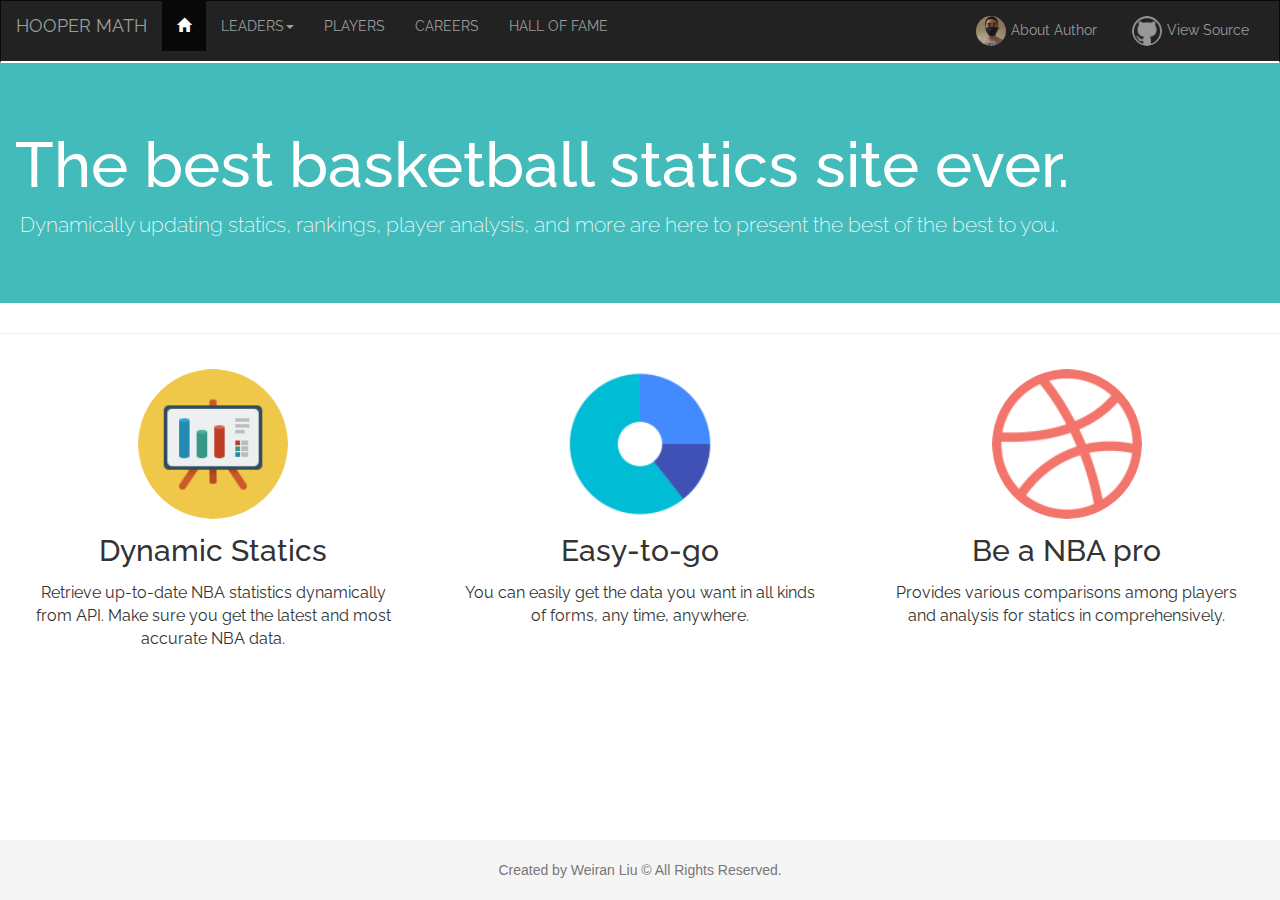
<file: nba/index.html>
<!DOCTYPE html>
<html lang="en">
<head>
    <meta charset="utf-8">
    <meta name="view-port" content="width=device-width, initial-scale=1">
    <link href="http://maxcdn.bootstrapcdn.com/bootstrap/3.3.5/css/bootstrap.min.css" rel="stylesheet">
    <link href="css/custom.css" rel="stylesheet" type="text/css">
    <link href='https://fonts.googleapis.com/css?family=Raleway:400,100' rel='stylesheet' type='text/css'>
    <script src="https://ajax.googleapis.com/ajax/libs/jquery/1.11.3/jquery.min.js"></script>
    <script src="http://maxcdn.bootstrapcdn.com/bootstrap/3.3.5/js/bootstrap.min.js"></script>
	<title>Hooper Math</title>
</head>
<body>
	<nav class="navbar navbar-inverse">
		<div class="container-fluid">
			<div class="navbar-header">
			    <button type="button" class="navbar-toggle" data-toggle="collapse" data-target="#myNavbar">
	                <span class="icon-bar"></span>
	                <span class="icon-bar"></span>
	                <span class="icon-bar"></span>
			    </button>
				<a class="navbar-brand" href="index.html" >HOOPER MATH</a>
			</div>
			<div class="collapse navbar-collapse" id="myNavbar">
				<ul class="nav navbar-nav">
					<li class="active"><a href="#"><span class="glyphicon glyphicon-home"></span></a></li>
					<li class="dropdown">
						<a class="dropdown-toggle" data-toggle="dropdown" href="#">LEADERS<span class="caret"></a>
						<ul class="dropdown-menu">

						    <li class="dropdown-header">Accumulative Leading Board</li>
							<li><a href="leading_scorers.html">Total score leaders</a></li>
							<li><a href="leading_scorers.html">Totla assist leaders</a></li>
							<li><a href="leading_scorers.html">Total reboud leaders</a></li>
							<li><a href="leading_scorers.html">Total steal leaders</a></li>
							<li><a href="leading_scorers.html">Total block leaders</a></li>
							<li class="divider"></li>

							<li class="dropdown-header">Single Season Leading Board</li>
							<li><a href="leading_scorers.html">Single season score leaders</a></li>
							<li><a href="leading_scorers.html">Single season assist leaders</a></li>
							<li><a href="leading_scorers.html">Single season rebound leaders</a></li>
							<li><a href="leading_scorers.html">Single season steal leaders</a></li>
							<li><a href="leading_scorers.html">Single season block leaders</a></li>
							<li class="divider"></li>

							<li class="dropdown-header">Career Average Leading Board</li>
							<li><a href="leading_scorers.html">Career score leaders</a></li>
							<li><a href="leading_scorers.html">Career assist leaders</a></li>
							<li><a href="leading_scorers.html">Career reboud leaders</a></li>
							<li><a href="leading_scorers.html">Career steal leaders</a></li>
							<li><a href="leading_scorers.html">Career block leaders</a></li>
						</ul>
					</li>
					<li><a href="leading_scorers">PLAYERS</a></li>
					<li><a href="leading_scorers">CAREERS</a></li>
					<li><a href="leading_scorers">HALL OF FAME</a></li>
				</ul>

				<ul class="nav navbar-nav navbar-right">
		           <li><a href="about_me.html"><img class="img-circle" src="img/avatar.jpg" width="30" height="30">About Author</a></li>
		           <li><a href="https://github.com/thunderdust/thunderdust.github.io"><img class="img-circle" src="img/git.png" width="30" height="30">View Source</a></li>
		        </ul>
			</div>
		</div>
	</nav>
	<div class="jumbotron">
		   <h1>The best basketball statics site ever.</h1>	
		   <p>&nbsp;Dynamically updating statics, rankings, player analysis, and more are here to present the best 
		   of the best to you.</p>
	</div>
	<hr>
	<div class="container-fluid">
		<div class="row">
			<div class="col-lg-4 main-col">
			    <img class="img-circle main-icon" src="img/chart.png" width="150" height="150">
				<h2>Dynamic Statics</h2>
				<p>Retrieve up-to-date NBA statistics dynamically from API. Make sure you get the latest and most accurate NBA data.</p>
			</div>
			<div class="col-lg-4 main-col">
			    <img class="img-circle main-icon" src="img/graph.png" width="150" height="150">
				<h2>Easy-to-go</h2>
				<p>You can easily get the data you want in all kinds of forms, any time, anywhere.</p>
			</div>
			<div class="col-lg-4 main-col">
			    <img class="img-circle main-icon" src="img/bball.png" width="150" height="150">
				<h2>Be a NBA pro</h2>
				<p>Provides various comparisons among players and analysis for statics in comprehensively.</p>
			</div>
		</div>
	</div>
	<footer class="footer">
		<div class="container">
			<p class="text-muted">Created by Weiran Liu &copy; All Rights Reserved.</p>
		</div>
	</footer>
</body>
</html>
</file>
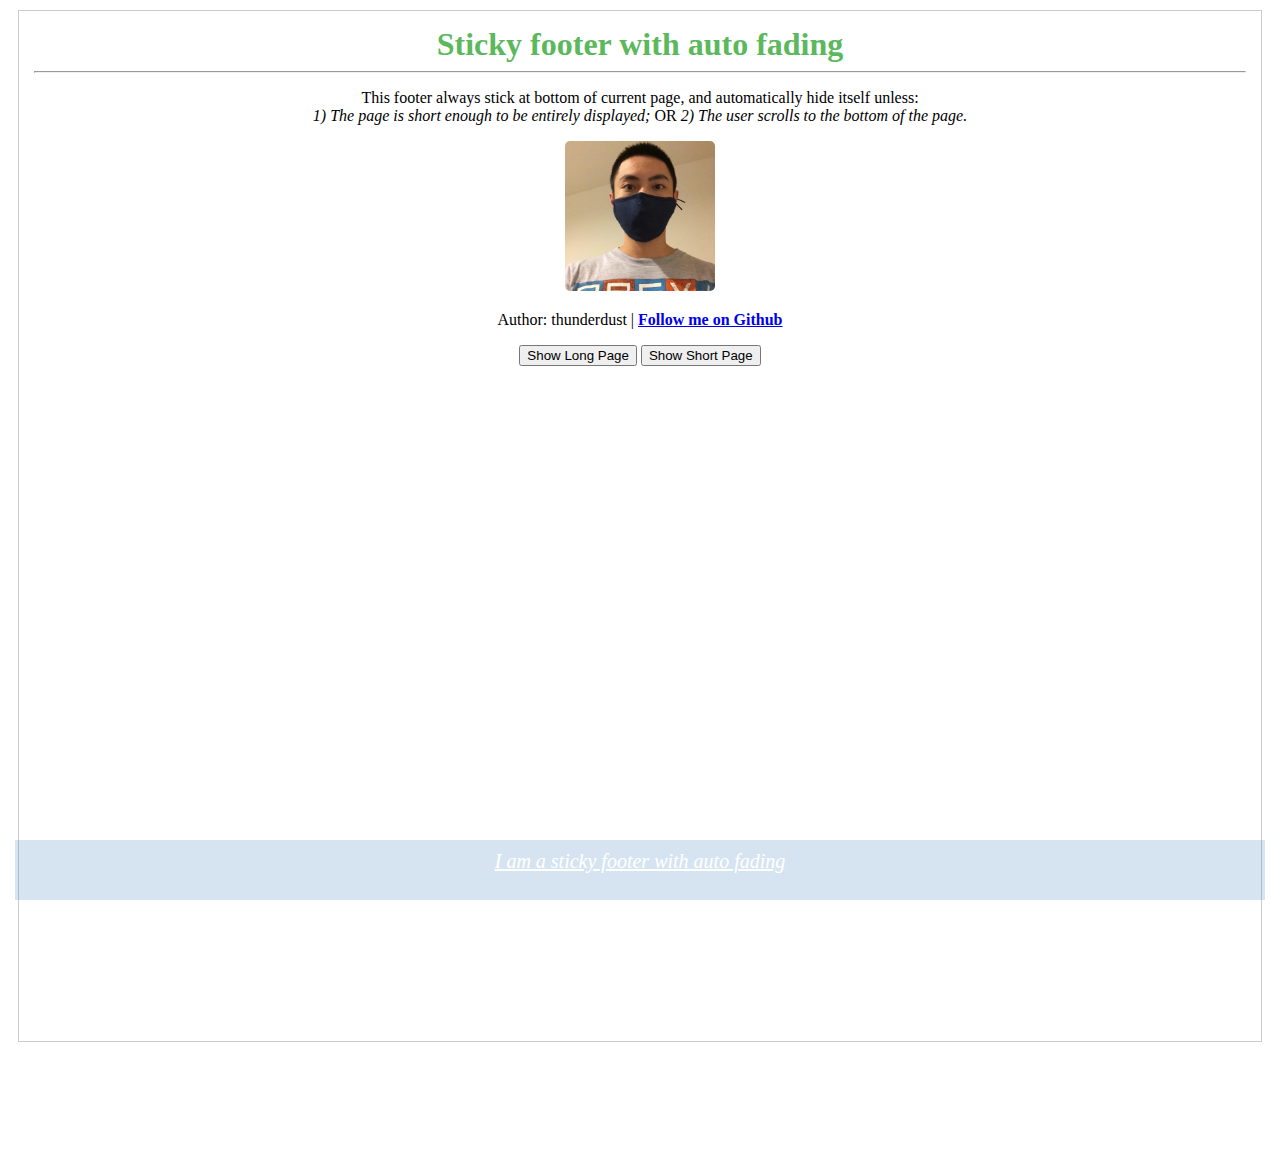
<file: sticky-footer-with-auto-fading/index.html>
<!DOCTYPE HTML>
<html xmlns:th="http://www.thymeleaf.org">
<head>
<title>Sticky footer demo</title>
<meta http-equiv="Content-Type" content="text/html; charset=UTF-8" />
<meta name="viewport" content="width=device-width, initial-scale=1" />
<link rel="stylesheet" href="footer.css" />

</head>
<body>

	<div class="container" id="layout">
		<span>Sticky footer with auto fading</span>
		<hr/>
		<p>This footer always stick at bottom of current page, and automatically hide itself unless: <br/>
		   <em>1) The page is short enough to be entirely displayed; </em>
		   OR <em>2) The user scrolls to the bottom of the page.</em>
		</p>
		<p><img src="thunderdust.jpg"/></p>
		<p>Author: thunderdust | <a href="https://github.com/thunderdust"><b>Follow me on Github</b></a></p>
		<button class="btn btn-long-page"> Show Long Page</button>
		<button class="btn btn-short-page"> Show Short Page</button>
	</div>

	<div class="sticky-footer"><em>I am a sticky footer with auto fading</em></div>
	<script src="jquery-2.1.4.min.js" type="text/javascript"></script>
	<script src="footer.js" type="text/javascript"></script>
</body>
</html>
</file>
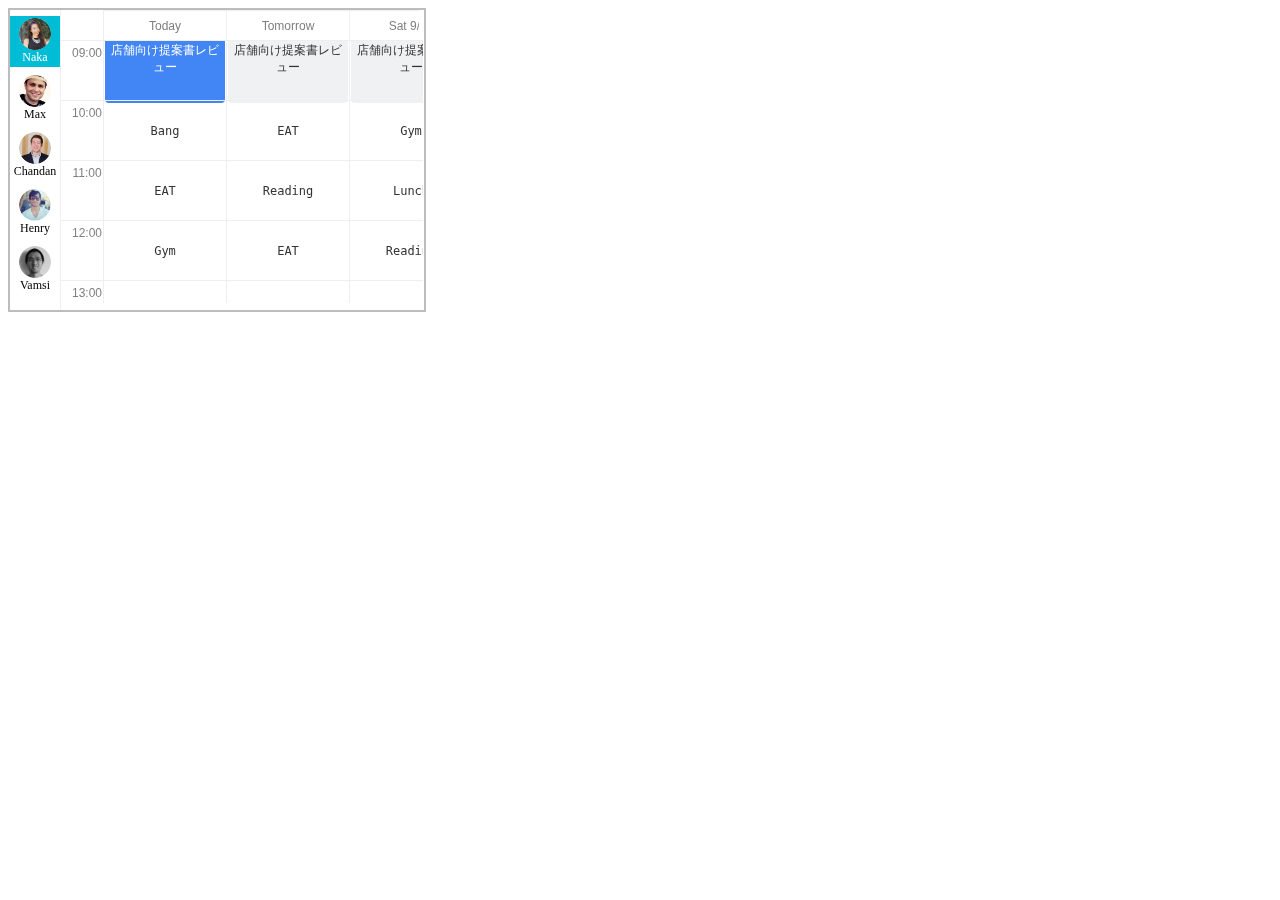
<file: front-end-creations/2-way-scrollable-calendar/index.html>
<!DOCTYPE = html>
<html>
	<head>
		<meta charset="UTF-8">
		<link rel="stylesheet" type="text/css" href="theme.css"/>
		<script type="text/javascript" src="https://code.jquery.com/jquery-3.1.0.min.js"></script>
	</head>
	<body>
	<div class="mobile-talk-message-panel-calendar-container">
		<div class="mobile-talk-message-panel-calendar-panel">
			<div class="mobile-talk-message-panel-calendar-participant-switcher">
				<div class="mobile-talk-message-panel-calendar-participant-switcher-item-selected" id="participant-switcher-item-1">
					<div class="mobile-talk-message-panel-calendar-participant-switcher-item-avatar">
						<img class="mobile-talk-message-panel-calendar-participant-switcher-item-avatar-image" src="img/avatar1.jpg"/>
					</div>
					<div class="mobile-talk-message-panel-calendar-participant-switcher-item-username">Naka</div>
				</div>
				<div class="mobile-talk-message-panel-calendar-participant-switcher-item" id="participant-switcher-item-2">
					<div class="mobile-talk-message-panel-calendar-participant-switcher-item-avatar">
						<img class="mobile-talk-message-panel-calendar-participant-switcher-item-avatar-image" src="img/avatar2.jpg"/>
					</div>
					<div class="mobile-talk-message-panel-calendar-participant-switcher-item-username">Max</div>
				</div>
				<div class="mobile-talk-message-panel-calendar-participant-switcher-item" id="participant-switcher-item-3">
					<div class="mobile-talk-message-panel-calendar-participant-switcher-item-avatar">
						<img class="mobile-talk-message-panel-calendar-participant-switcher-item-avatar-image" src="img/avatar3.jpg"/>
					</div>
					<div class="mobile-talk-message-panel-calendar-participant-switcher-item-username">Chandan</div>
				</div>
				<div class="mobile-talk-message-panel-calendar-participant-switcher-item" id="participant-switcher-item-4">
					<div class="mobile-talk-message-panel-calendar-participant-switcher-item-avatar">
						<img class="mobile-talk-message-panel-calendar-participant-switcher-item-avatar-image" src="img/avatar4.jpg"/>
					</div>
					<div class="mobile-talk-message-panel-calendar-participant-switcher-item-username">Henry</div>
				</div>
				<div class="mobile-talk-message-panel-calendar-participant-switcher-item" id="participant-switcher-item-4">
					<div class="mobile-talk-message-panel-calendar-participant-switcher-item-avatar">
						<img class="mobile-talk-message-panel-calendar-participant-switcher-item-avatar-image" src="img/avatar5.png"/>
					</div>
					<div class="mobile-talk-message-panel-calendar-participant-switcher-item-username">Vamsi</div>
				</div>
			</div>	
			<div class="mobile-talk-message-panel-calendar-wrap">
			    <div class="mobile-talk-message-panel-calendar-cross-place-holder"></div>
			    <div class="mobile-talk-message-panel-calendar-table-days-container">
				    <div class="mobile-talk-message-panel-calendar-table-days-wrap">
				    	<table>
						    <tr class="mobile-talk-message-panel-calendar-date-panel">
								<td class="mobile-talk-message-panel-calendar-date-panel-item"><span>Today</span></td>
								<td class="mobile-talk-message-panel-calendar-date-panel-item"><span>Tomorrow</span></td>
								<td class="mobile-talk-message-panel-calendar-date-panel-item"><span>Sat 9/10</span></td>
								<td class="mobile-talk-message-panel-calendar-date-panel-item"><span>Sun 9/11</span></td>
								<td class="mobile-talk-message-panel-calendar-date-panel-item"><span>Mon 9/12</span></td>
								<td class="mobile-talk-message-panel-calendar-date-panel-item"><span>Tue 9/13</span></td>
								<td class="mobile-talk-message-panel-calendar-date-panel-item"><span>Wed 9/14</span></td>
							</tr>
						</table>
					</div>
			    </div>
			    <div class="mobile-talk-message-panel-calendar-table-hours-container">
				    <div class="mobile-talk-message-panel-calendar-table-hours-wrap">
				    	<table>
							<tr class="mobile-talk-message-panel-calendar-hour-panel" id="9am">
								<td class="mobile-talk-message-panel-calendar-hour-panel-item"><span>09:00</span></td>
							</tr>

							<tr class="mobile-talk-message-panel-calendar-hour-panel" id="10am">
								<td class="mobile-talk-message-panel-calendar-hour-panel-item"><span>10:00</span></td>
							</tr>

							<tr class="mobile-talk-message-panel-calendar-hour-panel" id="11am">
								<td class="mobile-talk-message-panel-calendar-hour-panel-item"><span>11:00</span></td>
							</tr>

							<tr class="mobile-talk-message-panel-calendar-hour-panel" id="12pm">
								<td class="mobile-talk-message-panel-calendar-hour-panel-item"><span>12:00</span></td>
							</tr>

							<tr class="mobile-talk-message-panel-calendar-hour-panel" id="1pm">
								<td class="mobile-talk-message-panel-calendar-hour-panel-item"><span>13:00</span></td>
							</tr>

							<tr class="mobile-talk-message-panel-calendar-hour-panel" id="2pm">
								<td class="mobile-talk-message-panel-calendar-hour-panel-item"><span>14:00</span></td>
							</tr>

							<tr class="mobile-talk-message-panel-calendar-hour-panel" id="3pm">
								<td class="mobile-talk-message-panel-calendar-hour-panel-item"><span>15:00</span></td>
							</tr>

							<tr class="mobile-talk-message-panel-calendar-hour-panel" id="4pm">
								<td class="mobile-talk-message-panel-calendar-hour-panel-item"><span>16:00</span></td>
							</tr>

							<tr class="mobile-talk-message-panel-calendar-hour-panel" id="5pm">
								<td class="mobile-talk-message-panel-calendar-hour-panel-item"><span>17:00</span></td>
							</tr>

							<tr class="mobile-talk-message-panel-calendar-hour-panel" id="6pm">
								<td class="mobile-talk-message-panel-calendar-hour-panel-item"><span>18:00</span></td>
							</tr>

							<tr class="mobile-talk-message-panel-calendar-hour-panel" id="7pm">
								<td class="mobile-talk-message-panel-calendar-hour-panel-item"><span>19:00</span></td>
							</tr>	
						</table>
				    </div>
				</div>
				<div class="mobile-talk-message-panel-calendar-table-event-container">
					<div class="mobile-talk-message-panel-calendar-table-event-wrap">
						<table>
							<tr class="mobile-talk-message-panel-calendar-event-panel" id="9am-events">
								<td class="mobile-talk-message-panel-calendar-event-panel-item">
									<div class="mobile-talk-message-panel-calendar-event-panel-item-content-active"><span>店舗向け提案書レビュー</span></div>
								</td>
								<td class="mobile-talk-message-panel-calendar-event-panel-item">
									<div class="mobile-talk-message-panel-calendar-event-panel-item-content"><span>店舗向け提案書レビュー</span></div>
								</td>
								<td class="mobile-talk-message-panel-calendar-event-panel-item">
									<div class="mobile-talk-message-panel-calendar-event-panel-item-content"><span>店舗向け提案書レビュー</span></div>
								</td>
								<td class="mobile-talk-message-panel-calendar-event-panel-item">
									<div class="mobile-talk-message-panel-calendar-event-panel-item-content"><span>店舗向け提案書レビュー</span></div>
								</td>
								<td class="mobile-talk-message-panel-calendar-event-panel-item">
									<div class="mobile-talk-message-panel-calendar-event-panel-item-content"><span>店舗向け提案書レビュー</span></div>
								</td>
								<td class="mobile-talk-message-panel-calendar-event-panel-item">
									<div class="mobile-talk-message-panel-calendar-event-panel-item-content"><span>店舗向け提案書レビュー</span></div>
								</td>
								<td class="mobile-talk-message-panel-calendar-event-panel-item">
									<div class="mobile-talk-message-panel-calendar-event-panel-item-content"><span>店舗向け提案書レビュー</span></div>
								</td>
							</tr>

							<tr class="mobile-talk-message-panel-calendar-event-panel" id="10am-events">
								<td class="mobile-talk-message-panel-calendar-event-panel-item"><span>Bang</span></td>
								<td class="mobile-talk-message-panel-calendar-event-panel-item"><span>EAT</span></td>
								<td class="mobile-talk-message-panel-calendar-event-panel-item"><span>Gym</span></td>
								<td class="mobile-talk-message-panel-calendar-event-panel-item"><span>EAT</span></td>
								<td class="mobile-talk-message-panel-calendar-event-panel-item"><span>Reading</span></td>
								<td class="mobile-talk-message-panel-calendar-event-panel-item"><span>EAT</span></td>
								<td class="mobile-talk-message-panel-calendar-event-panel-item"><span>EAT</span></td>
							</tr>

							<tr class="mobile-talk-message-panel-calendar-event-panel" id="11am-events">
								<td class="mobile-talk-message-panel-calendar-event-panel-item"><span>EAT</span></td>
								<td class="mobile-talk-message-panel-calendar-event-panel-item"><span>Reading</span></td>
								<td class="mobile-talk-message-panel-calendar-event-panel-item"><span>Lunch</span></td>
								<td class="mobile-talk-message-panel-calendar-event-panel-item"><span>Gym</span></td>
								<td class="mobile-talk-message-panel-calendar-event-panel-item"><span>EAT</span></td>
								<td class="mobile-talk-message-panel-calendar-event-panel-item"><span>EAT</span></td>
								<td class="mobile-talk-message-panel-calendar-event-panel-item"><span>Reading</span></td>
							</tr>

							<tr class="mobile-talk-message-panel-calendar-event-panel" id="12pm-events">
								<td class="mobile-talk-message-panel-calendar-event-panel-item"><span>Gym</span></td>
								<td class="mobile-talk-message-panel-calendar-event-panel-item"><span>EAT</span></td>
								<td class="mobile-talk-message-panel-calendar-event-panel-item"><span>Reading</span></td>
								<td class="mobile-talk-message-panel-calendar-event-panel-item"><span>EAT</span></td>
								<td class="mobile-talk-message-panel-calendar-event-panel-item"><span>Gym</span></td>
								<td class="mobile-talk-message-panel-calendar-event-panel-item"><span>EAT</span></td>
								<td class="mobile-talk-message-panel-calendar-event-panel-item"><span>EAT</span></td>
							</tr>

							<tr class="mobile-talk-message-panel-calendar-event-panel" id="1pm-events">
								<td class="mobile-talk-message-panel-calendar-event-panel-item"><span>Reading</span></td>
								<td class="mobile-talk-message-panel-calendar-event-panel-item"><span>Reading</span></td>
								<td class="mobile-talk-message-panel-calendar-event-panel-item"><span>EAT</span></td>
								<td class="mobile-talk-message-panel-calendar-event-panel-item"><span>EAT</span></td>
								<td class="mobile-talk-message-panel-calendar-event-panel-item"><span>Reading</span></td>
								<td class="mobile-talk-message-panel-calendar-event-panel-item"><span>EAT</span></td>
								<td class="mobile-talk-message-panel-calendar-event-panel-item"><span>EAT</span></td>
							</tr>

							<tr class="mobile-talk-message-panel-calendar-event-panel" id="2pm-events">
								<td class="mobile-talk-message-panel-calendar-event-panel-item"><span>EAT</span></td>
								<td class="mobile-talk-message-panel-calendar-event-panel-item"><span>Reading</span></td>
								<td class="mobile-talk-message-panel-calendar-event-panel-item"><span>Gym</span></td>
								<td class="mobile-talk-message-panel-calendar-event-panel-item"><span>EAT</span></td>
								<td class="mobile-talk-message-panel-calendar-event-panel-item"><span>Reading</span></td>
								<td class="mobile-talk-message-panel-calendar-event-panel-item"><span>EAT</span></td>
								<td class="mobile-talk-message-panel-calendar-event-panel-item"><span>Reading</span></td>
							</tr>

							<tr class="mobile-talk-message-panel-calendar-event-panel" id="3pm-events">
								<td class="mobile-talk-message-panel-calendar-event-panel-item"><span>Gym</span></td>
								<td class="mobile-talk-message-panel-calendar-event-panel-item"><span>Gym</span></td>
								<td class="mobile-talk-message-panel-calendar-event-panel-item"><span>Gym</span></td>
								<td class="mobile-talk-message-panel-calendar-event-panel-item"><span>EAT</span></td>
								<td class="mobile-talk-message-panel-calendar-event-panel-item"><span>EAT</span></td>
								<td class="mobile-talk-message-panel-calendar-event-panel-item"><span>EAT</span></td>
								<td class="mobile-talk-message-panel-calendar-event-panel-item"><span>Reading</span></td>
							</tr>

							<tr class="mobile-talk-message-panel-calendar-event-panel" id="4pm-events">
								<td class="mobile-talk-message-panel-calendar-event-panel-item"><span>EAT</span></td>
								<td class="mobile-talk-message-panel-calendar-event-panel-item"><span>EAT</span></td>
								<td class="mobile-talk-message-panel-calendar-event-panel-item"><span>Gym</span></td>
								<td class="mobile-talk-message-panel-calendar-event-panel-item"><span>Gym</span></td>
								<td class="mobile-talk-message-panel-calendar-event-panel-item"><span>Gym</span></td>
								<td class="mobile-talk-message-panel-calendar-event-panel-item"><span>EAT</span></td>
								<td class="mobile-talk-message-panel-calendar-event-panel-item"><span>EAT</span></td>
							</tr>

							<tr class="mobile-talk-message-panel-calendar-event-panel" id="5pm-events">
								<td class="mobile-talk-message-panel-calendar-event-panel-item"><span>Gym</span></td>
								<td class="mobile-talk-message-panel-calendar-event-panel-item"><span>EAT</span></td>
								<td class="mobile-talk-message-panel-calendar-event-panel-item"><span>EAT</span></td>
								<td class="mobile-talk-message-panel-calendar-event-panel-item"><span>EAT</span></td>
								<td class="mobile-talk-message-panel-calendar-event-panel-item"><span>Gym</span></td>
								<td class="mobile-talk-message-panel-calendar-event-panel-item"><span>EAT</span></td>
								<td class="mobile-talk-message-panel-calendar-event-panel-item"><span>EAT</span></td>
							</tr>

							<tr class="mobile-talk-message-panel-calendar-event-panel" id="6pm-events">
								<td class="mobile-talk-message-panel-calendar-event-panel-item"><span>Gym</span></td>
								<td class="mobile-talk-message-panel-calendar-event-panel-item"><span>EAT</span></td>
								<td class="mobile-talk-message-panel-calendar-event-panel-item"><span>Bang</span></td>
								<td class="mobile-talk-message-panel-calendar-event-panel-item"><span>EAT</span></td>
								<td class="mobile-talk-message-panel-calendar-event-panel-item"><span>EAT</span></td>
								<td class="mobile-talk-message-panel-calendar-event-panel-item"><span>Gym</span></td>
								<td class="mobile-talk-message-panel-calendar-event-panel-item"><span>EAT</span></td>
							</tr>

							<tr class="mobile-talk-message-panel-calendar-event-panel" id="7pm-events">
								<td class="mobile-talk-message-panel-calendar-event-panel-item"><span>EAT</span></td>
								<td class="mobile-talk-message-panel-calendar-event-panel-item"><span>Gym</span></td>
								<td class="mobile-talk-message-panel-calendar-event-panel-item"><span>EAT</span></td>
								<td class="mobile-talk-message-panel-calendar-event-panel-item"><span>EAT</span></td>
								<td class="mobile-talk-message-panel-calendar-event-panel-item"><span>Gym</span></td>
								<td class="mobile-talk-message-panel-calendar-event-panel-item"><span>EAT</span></td>
								<td class="mobile-talk-message-panel-calendar-event-panel-item"><span>Gym</span></td>
							</tr>
						</table>
					</div>
				</div>
			</div>
		</div>
	</div>
	</body>
	<script type="text/javascript" src="calendar.js"></script>
</html>
</file>
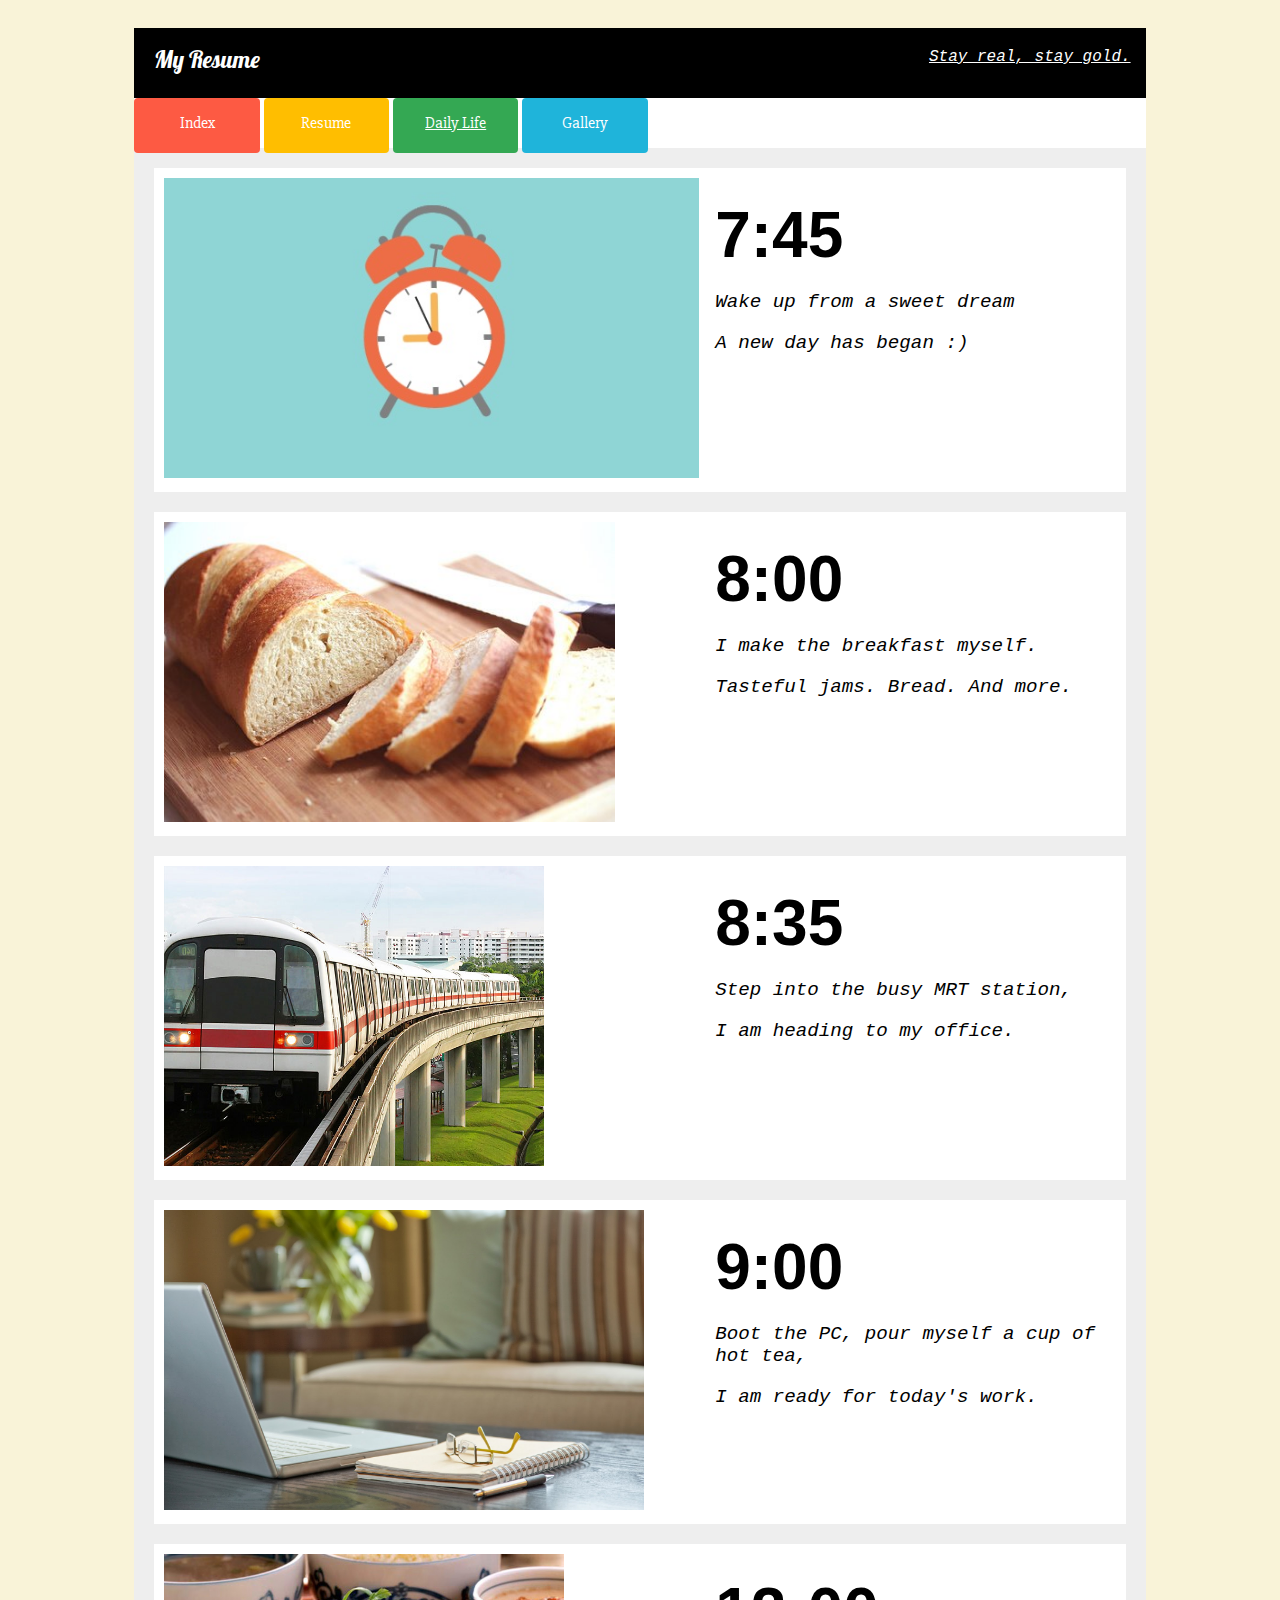
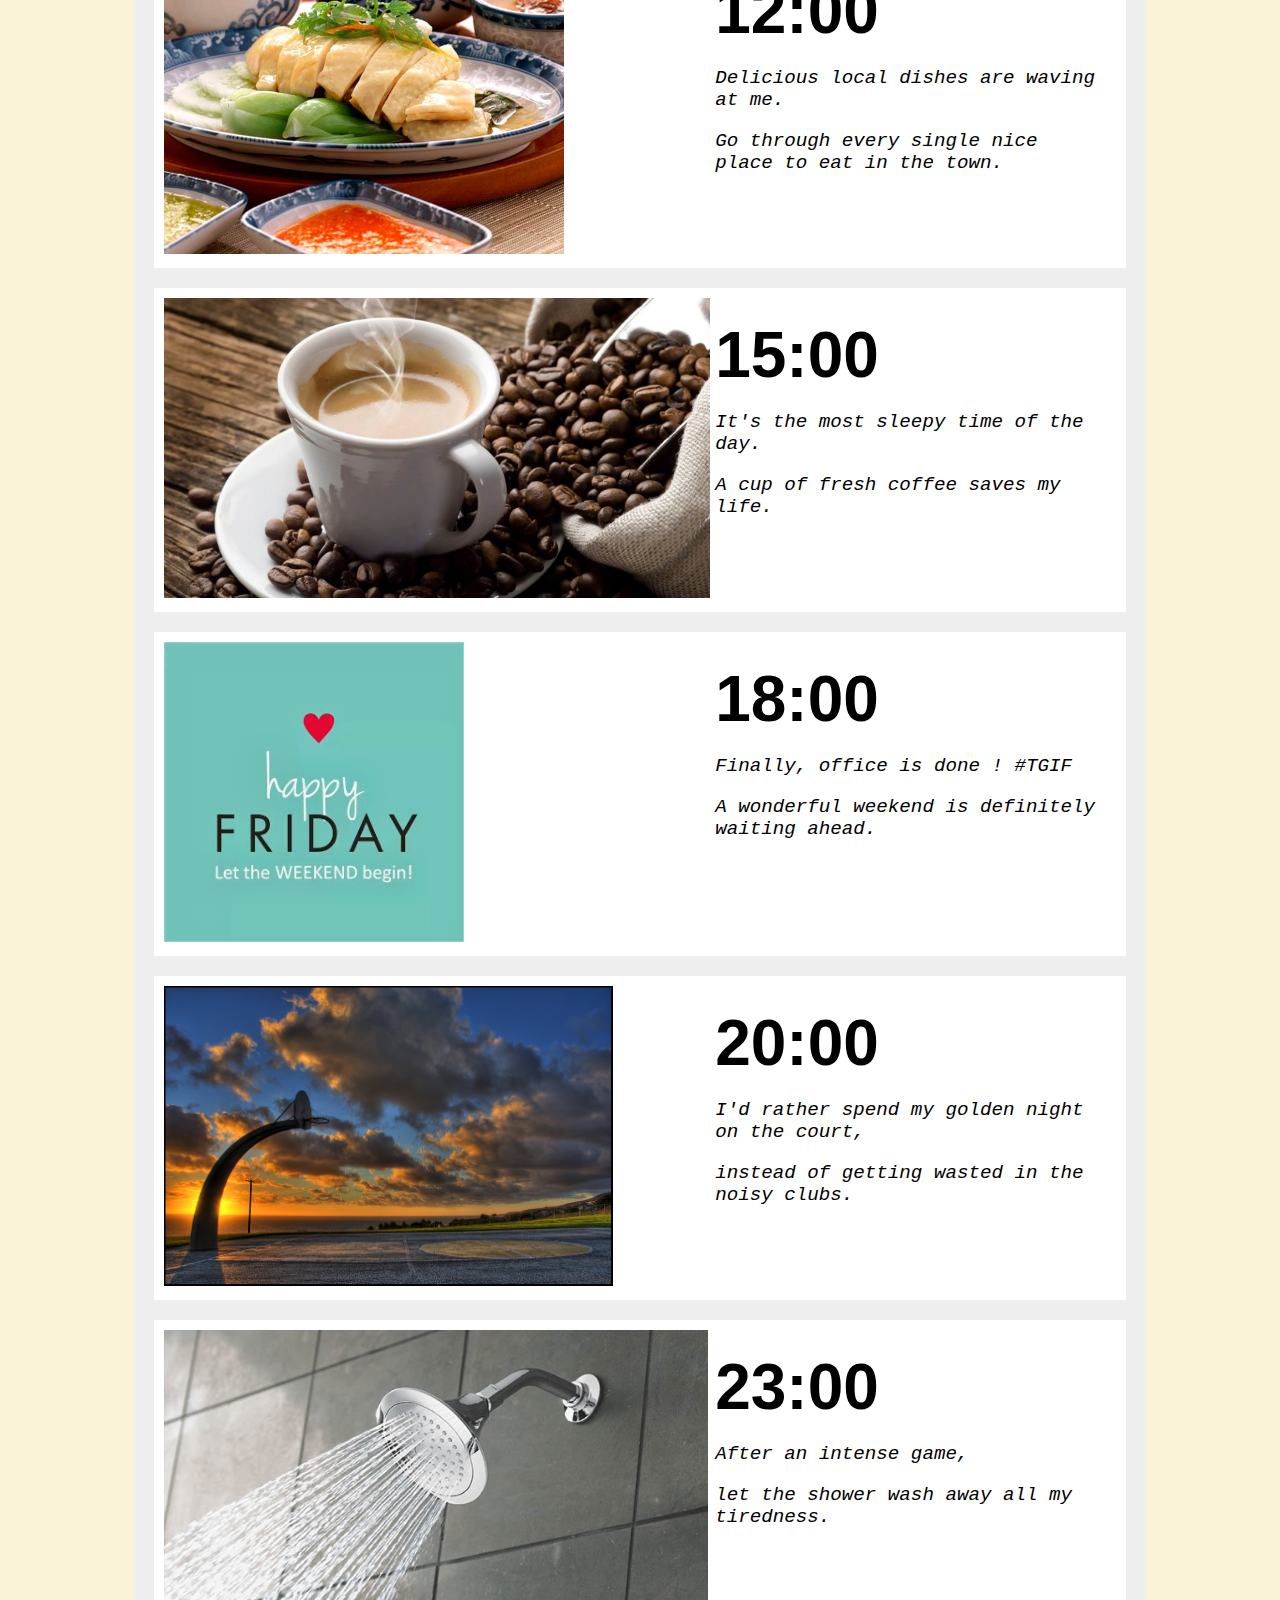
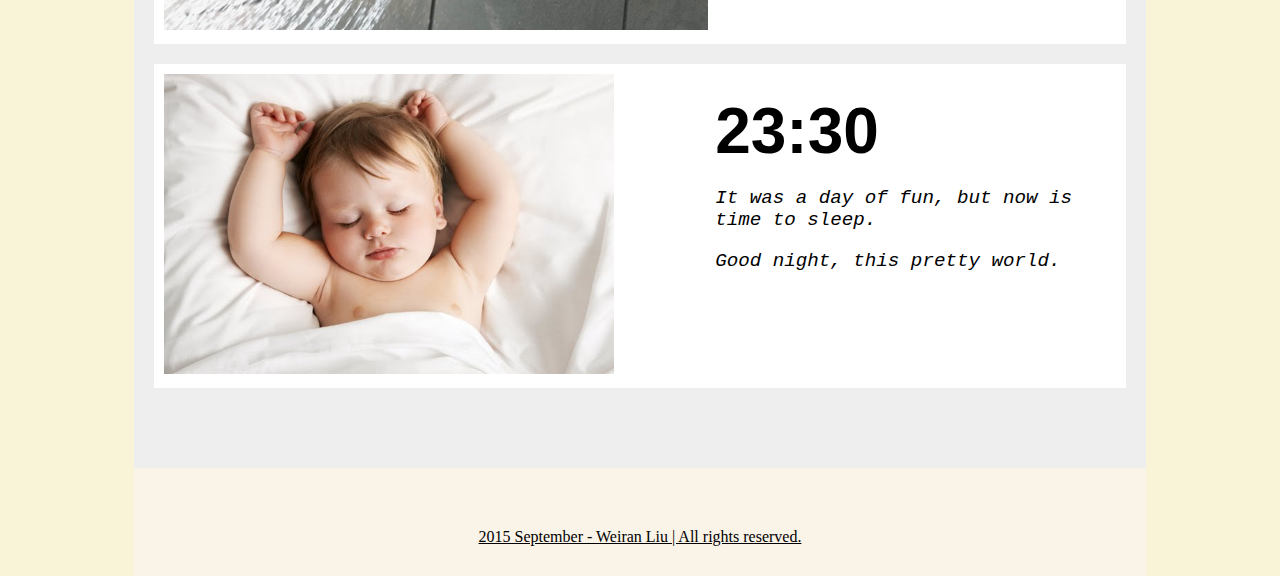
<file: daily.html>
<!DOCTYPE html>
<html>
<head>
	<title>Weiran Liu In a Glance - Daily Life</title>
	<link href="style.css" rel="stylesheet" type="text/css">
	<link href='https://fonts.googleapis.com/css?family=Lobster' rel='stylesheet' type='text/css'>
	<link href='https://fonts.googleapis.com/css?family=Slabo+27px' rel='stylesheet' type='text/css'>
</head>
<body>
    <div class="content-wrapper">
    	<div class="header">
		     <div class="branding">
		          <div class="branding-left" id="branding-left"><a href="index.html">My Resume</a></div>
		          <div class="branding-right" id="branding-right"><span>Stay real, stay gold.</span></div>
		     </div>
		     <div class="nav-bar">
		          <a href="index.html" class="nav-index"><span>Index</span></a>
		          <a href="resume.html" class="nav-resume"><span>Resume</span></a>
		          <a href="daily.html" class="active nav-daily"><span>Daily Life</span></a>
		          <a href="gallery.html" class="nav-gallery"><span>Gallery</span></a>
		     </div>
		</div>
		<div class="content">
		     <div class="row" id="daily-wake-up">
		     	<div class="daily-pic-wrapper"><img src="img/clock.jpg"/></div>
		     	<div class="daily-caption">
		     	     <div><span>7:45</span></div>
		     	     <div>
		     	         <p>Wake up from a sweet dream</p>
		     	         <p>A new day has began :)</p>
		     	     </div>	
		     	</div>
		     	
		     </div>

		     <div class="row" id="daily-breakfast">
		     	<div class="daily-pic-wrapper"><img src="img/bread.jpg"/></div>
		     	<div class="daily-caption">
		     	     <div><span>8:00</span></div>
		     	     <div>
		     	         <p>I make the breakfast myself.</p>
		     	         <p>Tasteful jams. Bread. And more.</p>
		     	     </div>	
		     	</div>
		     	
		     </div>

		     <div class="row" id="daily-traffic">
		     	<div class="daily-pic-wrapper"><img src="img/traffic.jpg"/></div>
		     	<div class="daily-caption">
		     	     <div><span>8:35</span></div>
		     	     <div>
		     	         <p>Step into the busy MRT station,</p>
		     	         <p>I am heading to my office.</p>
		     	     </div>	
		     	</div>
		     </div>

		     <div class="row" id="daily-work">
		     	<div class="daily-pic-wrapper"><img src="img/work.jpg"/></div>
		     	<div class="daily-caption">
		     	     <div><span>9:00</span></div>
		     	     <div>
		     	         <p>Boot the PC, pour myself a cup of hot tea,</p>
		     	         <p>I am ready for today's work.</p>
		     	     </div>	
		     	</div>
		     </div>

		     <div class="row" id="daily-lunch">
		     	<div class="daily-pic-wrapper"><img src="img/lunch.jpg"/></div>
		     	<div class="daily-caption">
		     	     <div><span>12:00</span></div>
		     	     <div>
		     	         <p>Delicious local dishes are waving at me.</p>
		     	         <p>Go through every single nice place to eat in the town.</p>
		     	     </div>	
		     	</div>
		     </div>

		     <div class="row" id="daily-coffee">
		     	<div class="daily-pic-wrapper"><img src="img/coffee.jpg"/></div>
		     	<div class="daily-caption">
		     	     <div><span>15:00</span></div>
		     	     <div>
		     	         <p>It's the most sleepy time of the day.</p>
		     	         <p>A cup of fresh coffee saves my life.</p>
		     	     </div>	
		     	</div>
		     </div>

		     <div class="row" id="daily-off">
		     	<div class="daily-pic-wrapper"><img src="img/friday.jpg"/></div>
		     	<div class="daily-caption">
		     	     <div><span>18:00</span></div>
		     	     <div>
		     	         <p>Finally, office is done ! #TGIF</p>
		     	         <p>A wonderful weekend is definitely waiting ahead.</p>
		     	     </div>	
		     	</div>
		     </div>

		     <div class="row" id="daily-basketball">
		     	<div class="daily-pic-wrapper"><img src="img/basketball.jpg"/></div>
		     	<div class="daily-caption">
		     	     <div><span>20:00</span></div>
		     	     <div>
		     	         <p>I'd rather spend my golden night on the court,</p>
		     	         <p>instead of getting wasted in the noisy clubs.</p>
		     	     </div>	
		     	</div>
		     </div>

		     <div class="row" id="daily-shower">
		     	<div class="daily-pic-wrapper"><img src="img/shower.jpg"/></div>
		     	<div class="daily-caption">
		     	     <div><span>23:00</span></div>
		     	     <div>
		     	         <p>After an intense game,</p>
		     	         <p>let the shower wash away all my tiredness.</p>
		     	     </div>	
		     	</div>
		     </div>

		     <div class="row" id="daily-sleep">
		     	<div class="daily-pic-wrapper"><img src="img/sleep.jpg"/></div>
		     	<div class="daily-caption">
		     	     <div><span>23:30</span></div>
		     	     <div>
		     	         <p>It was a day of fun, but now is time to sleep.</p>
		     	         <p>Good night, this pretty world.</p>
		     	     </div>	
		     	</div>
		     </div>

		</div>
		<div class="footer">
		     <div id="copyright">
		         <p>2015 September - Weiran Liu | All rights reserved. </p>
		     </div>
		</div>
    </div>
</body>
</html>
</file>
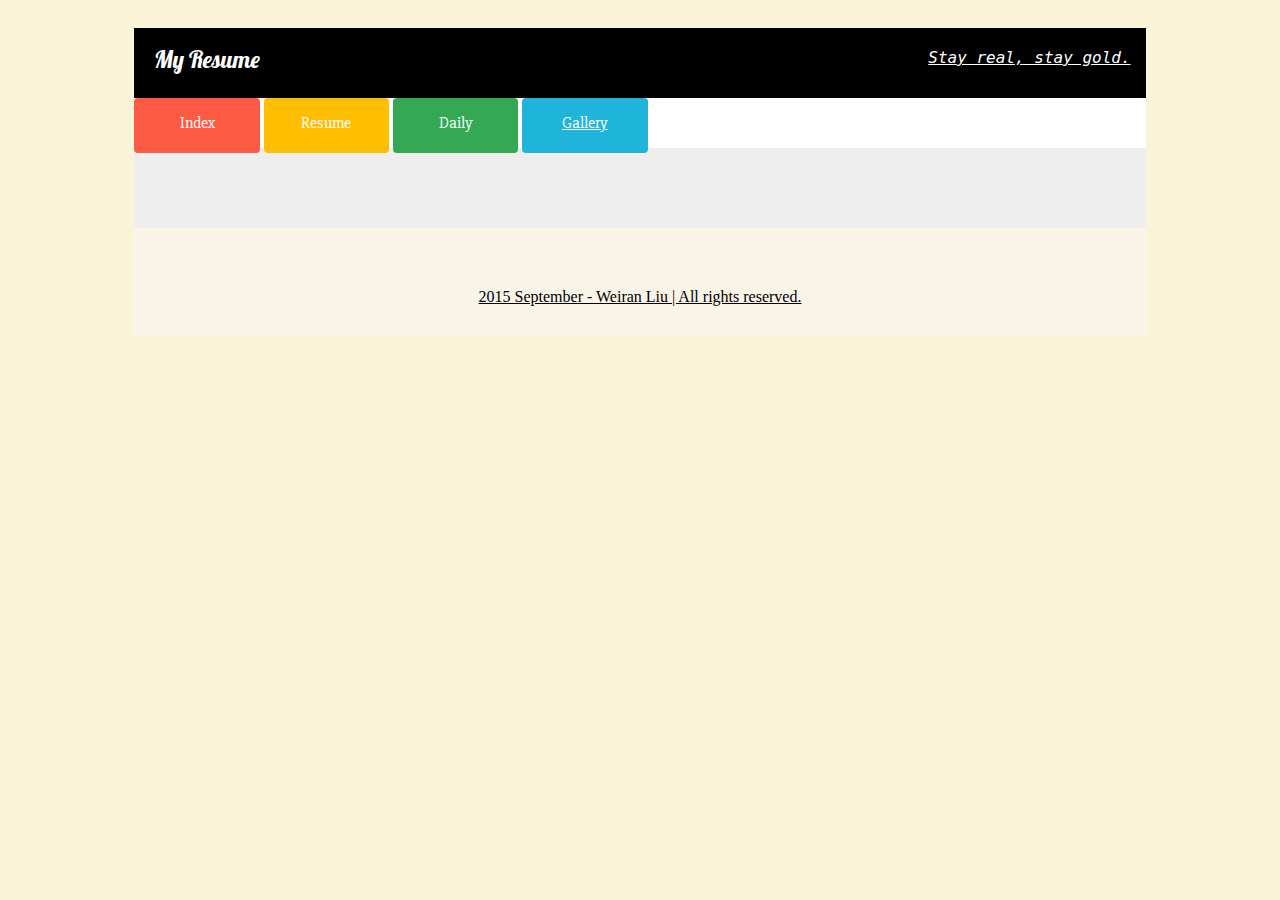
<file: gallery.html>
<!DOCTYPE html>
<html>
<head>
	<title>Weiran Liu In a Glance - Gallery</title>
	<link href="style.css" rel="stylesheet" type="text/css">
	<link href='https://fonts.googleapis.com/css?family=Lobster' rel='stylesheet' type='text/css'>
	<link href='https://fonts.googleapis.com/css?family=Slabo+27px' rel='stylesheet' type='text/css'>
</head>
<body>
    <div class="content-wrapper">
    	<div class="header">
		     <div class="branding">
		          <div class="branding-left" id="branding-left"><a href="index.html">My Resume</a></div>
		          <div class="branding-right" id="branding-right"><span>Stay real, stay gold.</span></div>
		     </div>
		     <div class="nav-bar">
		          <a href="index.html" class="nav-index"><span>Index</span></a>
		          <a href="resume.html" class="nav-resume"><span>Resume</span></a>
		          <a href="daily.html" class="nav-daily"><span>Daily</span></a>
		          <a href="gallery.html" class="active nav-gallery"><span>Gallery</span></a>
		     </div>
		</div>
		<div class="content">
		</div>
		<div class="footer">
		     <div id="copyright">
		         <p>2015 September - Weiran Liu | All rights reserved. </p>
		     </div>
		</div>
    </div>
</body>
</html>
</file>
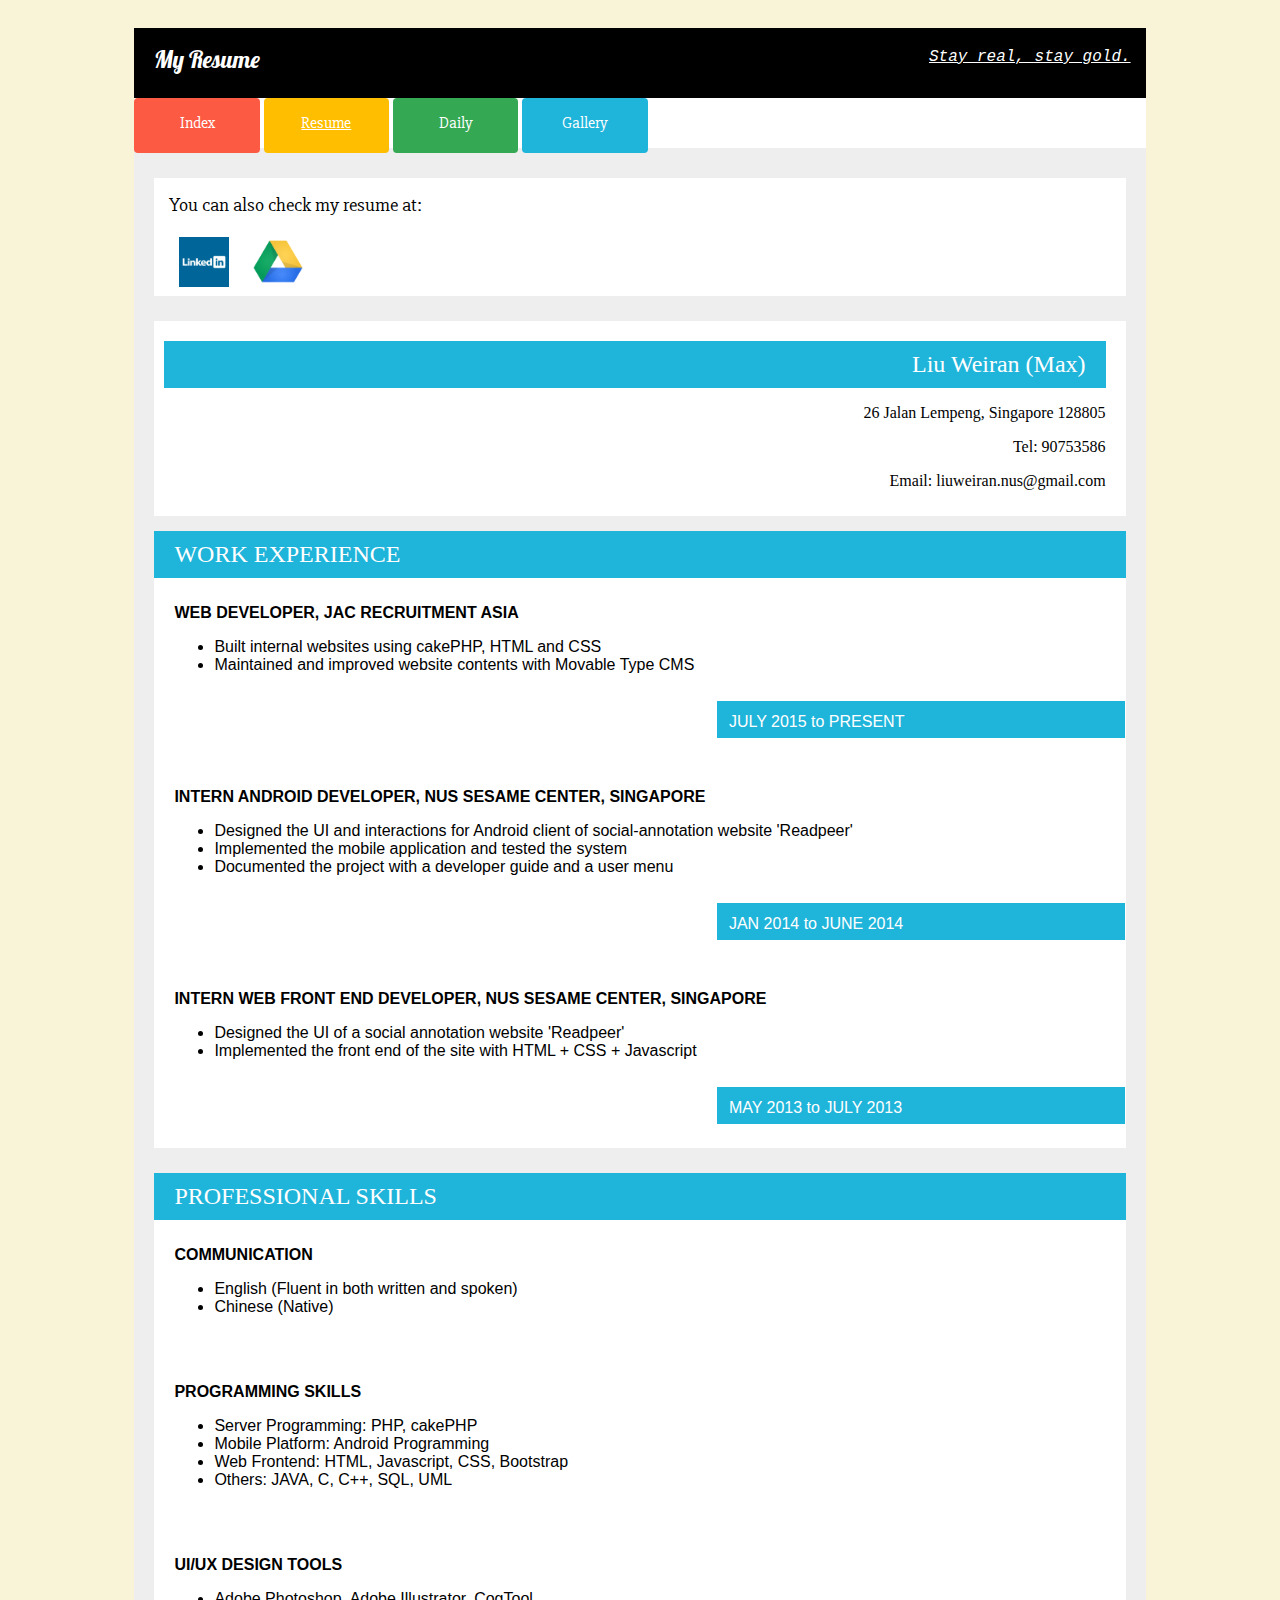
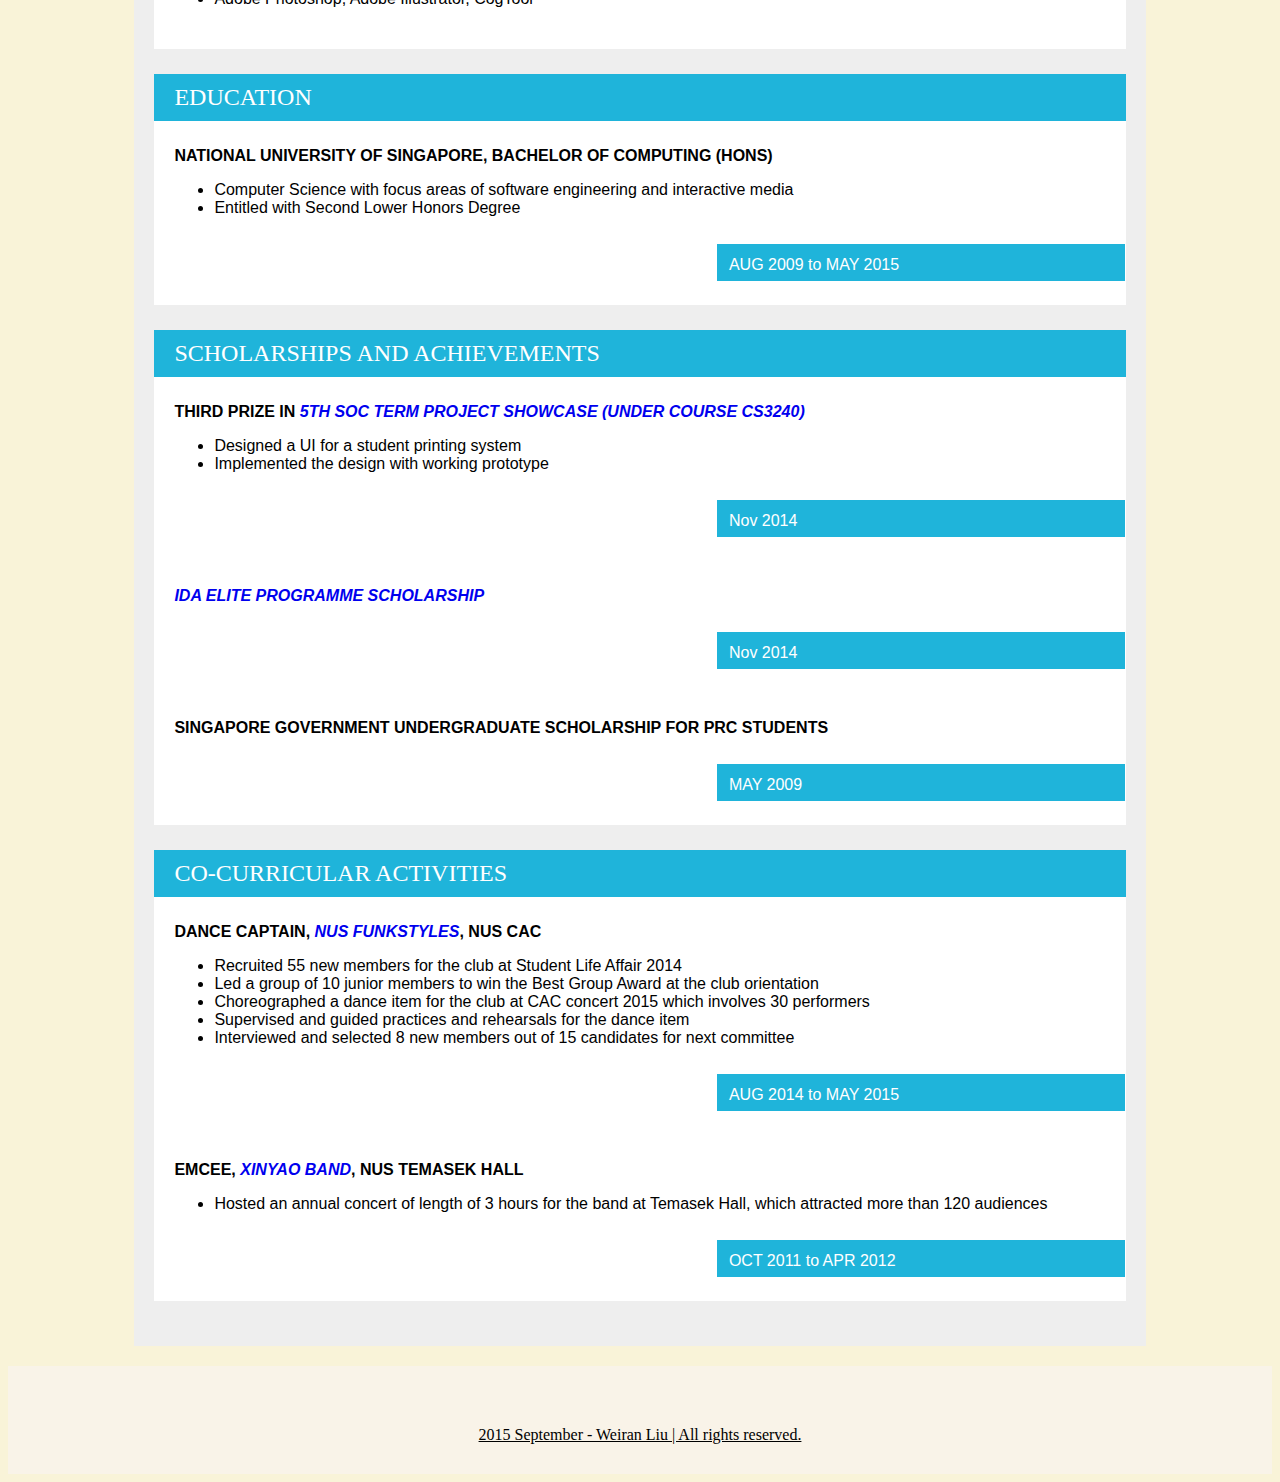
<file: resume.html>
<!DOCTYPE html>
<html>
<head>
	<title>Weiran Liu In a Glance - My Resume</title>
	<link href="style.css" rel="stylesheet" type="text/css">
	<link href="resume.css" rel="stylesheet" type="text/css">
	<link href='https://fonts.googleapis.com/css?family=Lobster' rel='stylesheet' type='text/css'>
	<link href='https://fonts.googleapis.com/css?family=Slabo+27px' rel='stylesheet' type='text/css'>
	<link href="responsive.css" rel="stylesheet" type="text/css">
</head>
<body>
    <div class="content-wrapper">
    	<div class="header">
		     <div class="branding">
		          <div class="branding-left" id="branding-left"><a href="index.html">My Resume</a></div>
		          <div class="branding-right" id="branding-right"><span>Stay real, stay gold.</span></div>
		     </div>
		     <div class="nav-bar" id="nav-bar">
		          <a href="index.html" class="nav-index"><span>Index</span></a>
		          <a href="resume.html" class="active nav-resume"><span>Resume</span></a>
		          <a href="daily.html" class="nav-daily"><span>Daily</span></a>
		          <a href="gallery.html" class="nav-gallery"><span>Gallery</span></a>
		     </div>
		     <div class="responsive-button" id="responsive-button"><img src="menu-toggle-icon.png"></div>
		     <div class="responsive-nav" id="js-responsive-nav">
		        <div class="responsive-nav-item">
		            <a href="index.html">Home</a>
		        </div>
		        <div class="responsive-nav-item">
		            <a href="resume.html">Resume</a>
		        </div>
		        <div class="responsive-nav-item">
		            <a href="daily.html">Daily Life</a>
		        </div>
		        <div class="responsive-nav-item">
		            <a href="gallery.html">Gallery</a>
		        </div>
			</div>
		</div>
		<div class="content">
		    <div class="resume">
		        <div class="resume-module" id="also-view">
		    		<div id="text-view-resume"><p>You can also check my resume at:</p></div>
		    		<div id="icon-panel">
		    			<a href="https://sg.linkedin.com/pub/weiran-liu/a6/752/715" rel="nofollow" target="_blank">
				     		   <img src="img/linkedin.png" width="50px" height="50px"/>
				     	</a>
		    			
		    			<a href="https://drive.google.com/file/d/0B-5VEu-a8nS5QmxkbkJNUUtfdzg/view?usp=sharing" rel="nofollow" target="_blank">
				     		   <img src="img/drive.png" width="50px" height="50px"/>
				     	</a>
    		        </div>
		        </div>
		     	<div class="resume-module" id="contact-info">
		     	    <div class="row-name" >Liu Weiran (Max)</div>
		     		<div id="contact">
		     			<p><a href="https://www.google.com.sg/maps/place/26+Jln+Lempeng,+Singapore+128805/@1.317265,103.761013,17z/data=!3m1!4b1!4m2!3m1!1s0x31da1a907c4642a9:0xf471620ac3cf91e7" rel="nofollow" target="_blank">26 Jalan Lempeng, Singapore 128805</a></p>
			     		<p>Tel: 90753586</p>
			     		<p>Email: <a href="mailto:liuweiran.nus@gmail.com">liuweiran.nus@gmail.com</a></p>
		     		</div>
		     	</div>
		     	<div class="resume-module" id="work-exp">
     	    		<div class="row-name">WORK EXPERIENCE</div>
     	    		<div class="row-record">
	                    <div class="record">
	                    	<p><strong>WEB DEVELOPER, JAC RECRUITMENT ASIA</strong></p>
	     	    			<ul>
	     	    				<li>Built internal websites using cakePHP, HTML and CSS</li>
	     	    				<li>Maintained and improved website contents with Movable Type CMS</li>
	     	    			</ul>
	     	    		</div>
	     	    		<div class="date-wrapper">
		     	    		<div class="date">
	                            <p>JULY 2015 to PRESENT</p>
	                        </div>
                        </div>
                    </div>
                    <div class="row-record">
	     	    		<div class="record">	
	     	    			<p><strong>INTERN ANDROID DEVELOPER, NUS SESAME CENTER, SINGAPORE</strong></p>
	     	    			<ul>
	     	    				<li>Designed the UI and interactions for Android client of social-annotation website 'Readpeer'</li>
	     	    				<li>Implemented the mobile application and tested the system</li>
	     	    				<li>Documented the project with a developer guide and a user menu</li>
	     	    			</ul>
	     	    		</div>
	     	    		<div class="date-wrapper">
		     	    		<div class="date">
	                            <p>JAN 2014 to JUNE 2014</p>
	                        </div>
                        </div>
	     	    	</div>
	     	    	<div class="row-record">
	     	    		<div class="record">
	     	    			<p><strong>INTERN WEB FRONT END DEVELOPER, NUS SESAME CENTER, SINGAPORE</strong></p>
	     	    			<ul>
	     	    				<li>Designed the UI of a social annotation website 'Readpeer'</li>
	     	    				<li>Implemented the front end of the site with HTML + CSS + Javascript</li>
	     	    			</ul>
	     	    	    </div>
	     	    	    <div class="date-wrapper">
		     	    	    <div class="date">
	                            <p>MAY 2013 to JULY 2013</p>
	                        </div>
                        </div>
	                </div>	
		     	</div>

                <div class="resume-module" id="pro-skills">
     	    		<div class="row-name">PROFESSIONAL SKILLS</div>
     	    		<div class="row-record">
                        <div class="record">
	     	    			<p><strong>COMMUNICATION</strong></p>
	     	    			<ul>
	     	    				<li>English (Fluent in both written and spoken)</li>
	     	    				<li>Chinese (Native)</li>
	     	    			</ul>
	     	    	    </div>
	     	    	</div>

	     	    	<div class="row-record">
                        <div class="record">
	     	    			<p><strong>PROGRAMMING SKILLS</strong></p>
	     	    			<ul>
	     	    				<li>Server Programming: PHP, cakePHP</li>
	     	    				<li>Mobile Platform: Android Programming</li>
	     	    				<li>Web Frontend: HTML, Javascript, CSS, Bootstrap</li>
	     	    				<li>Others: JAVA, C, C++, SQL, UML</li>
	     	    			</ul>
	     	    		</div>
	     	    	</div>

	     	    	<div class="row-record">
                        <div class="record">
	     	    			<p><strong>UI/UX DESIGN TOOLS</strong></p>
	     	    			<ul>
	     	    				<li>Adobe Photoshop, Adobe Illustrator, CogTool</li>
	     	    			</ul>
	     	    		</div>
     	    		</div>
		     	</div>

                <div class="resume-module" id="education">
     	    		<div class="row-name">EDUCATION</div>
     	    		<div class="row-record">
                        <div class="record">
	     	    			<p><strong>NATIONAL UNIVERSITY OF SINGAPORE, BACHELOR OF COMPUTING (HONS)</strong></p>
	     	    			<ul>
	     	    				<li>Computer Science with focus areas of software engineering and interactive media</li>
	     	    				<li>Entitled with Second Lower Honors Degree</li>
	     	    			</ul>
	     	    		</div>
	     	    		<div class="date-wrapper">
		     	    		<div class="date">
		                        <p>AUG 2009 to MAY 2015</p>
		                    </div>
	                    </div>
     	    		</div>
     	    		</div>
		     	</div>

		     	<div class="resume-module" id="award">
     	    		<div class="row-name">SCHOLARSHIPS AND ACHIEVEMENTS</div>
     	    		<div class="row-record">
                        <div class="record">
	     	    			<p><strong>THIRD PRIZE IN <a href="http://steps.comp.nus.edu.sg/steps5/abstracts.html#3240" rel="nofollow" target="_blank">5TH SOC TERM PROJECT SHOWCASE (UNDER COURSE CS3240)</a></strong></p>
	     	    			<ul>
	     	    				<li>Designed a UI for a student printing system</li>
	     	    				<li>Implemented the design with working prototype</li>
	     	    			</ul>
	     	    	    </div>
	     	    	    <div class="date-wrapper">
		     	    	    <div class="date">
		                        <p>Nov 2014</p>
		                    </div>
	                    </div>
	     	    	</div>

	     	    	<div class="row-record">
                        <div class="record">
	     	    			<p><strong><a href="http://www.infocommtalent.sg/elite.aspx" rel="nofollow" target="_blank">IDA ELITE PROGRAMME SCHOLARSHIP</a></strong></p>
	     	    		</div>
	     	    		<div class="date-wrapper">
		     	    		<div class="date">
		                        <p>Nov 2014</p>
		                    </div>
	                    </div>
	     	    	</div>

	     	    	<div class="row-record">
                        <div class="record">
	     	    			<p><strong>SINGAPORE GOVERNMENT UNDERGRADUATE SCHOLARSHIP FOR PRC STUDENTS</strong></p>
	     	    		</div>
	     	    		<div class="date-wrapper">
		     	    		<div class="date">
		                        <p>MAY 2009</p>
		                    </div>
	                    </div>
     	    		</div>
		     	</div>

                <div class="resume-module" id="cca">
     	    		<div class="row-name">CO-CURRICULAR ACTIVITIES</div>
     	    		<div class="row-record">
                        <div class="record">
	     	    			<p><strong>DANCE CAPTAIN, <a href="https://www.facebook.com/nusfunk?fref=ts" target="_blank" rel="nofollow">NUS FUNKSTYLES</a>, NUS CAC</strong></p>
	     	    			<ul>
	     	    				<li>Recruited 55 new members for the club at Student Life Affair 2014</li>
	     	    				<li>Led a group of 10 junior members to win the Best Group Award at the club orientation</li>
	     	    				<li>Choreographed a dance item for the club at CAC concert 2015 which involves 30 performers</li>
	     	    				<li>Supervised and guided practices and rehearsals for the dance item</li>
	     	    				<li>Interviewed and selected 8 new members out of 15 candidates for next committee</li>
	     	    			</ul>
	     	    	    </div>
	     	    	    <div class="date-wrapper">
		     	    	    <div class="date">
		                        <p>AUG 2014 to MAY 2015</p>
		                    </div>
	                    </div>
	     	    	</div>

	     	    	<div class="row-record">
                        <div class="record">
	     	    			<p><strong>EMCEE, <a href="https://www.facebook.com/temasekxinyao?fref=ts" rel="nofollow" target="_blank">XINYAO BAND</a>, NUS TEMASEK HALL</strong></p>
	     	    			<ul>
	     	    				<li>Hosted an annual concert of length of 3 hours for the band at Temasek Hall, which attracted more than 120 audiences</li>
	     	    			</ul>
	     	    		</div>
	     	    		<div class="date-wrapper">
		     	    		<div class="date">
		                        <p>OCT 2011 to APR 2012</p>
		                    </div>
	                    </div>
	     	    	</div>
		     	</div>

		    </div>
		</div>
		<div class="footer">
		     <div id="copyright">
		         <p>2015 September - Weiran Liu | All rights reserved.</p>
		     </div>
		</div>
    </div>
</body>
<script>

	var breakPoint = 480;
	var navigationBar = document.getElementById('nav-bar');
	var responsiveBtn = document.getElementById('responsive-button');
	var branding_moto = document.getElementById('branding-right');
	var responsiveNav = document.getElementById('js-responsive-nav');

	window.addEventListener('resize', function(){
		if (window.innerWidth < breakPoint){
			navigationBar.style.display = 'none';
			responsiveBtn.style.display = 'inline-block';
			branding_moto.style.display = 'none';
			responsiveNav.style.display = 'none';
		}
		else if (window.innerWidth >= breakPoint ){
		    navigationBar.style.display = 'block';	
		    responsiveBtn.style.display = 'none';
		    branding_moto.style.display = 'inline-block';  
		    responsiveNav.style.display = 'none'; 
		}
	}, true);

	responsiveBtn.addEventListener('click', function(){
		var responsiveNav = document.getElementById('js-responsive-nav');
		if(responsiveNav.style.display=='none'){
			responsiveNav.style.display = 'inline-block';
		}
		else {
			responsiveNav.style.display = 'none';
		}
	}, true);
</script>
</html>
</file>
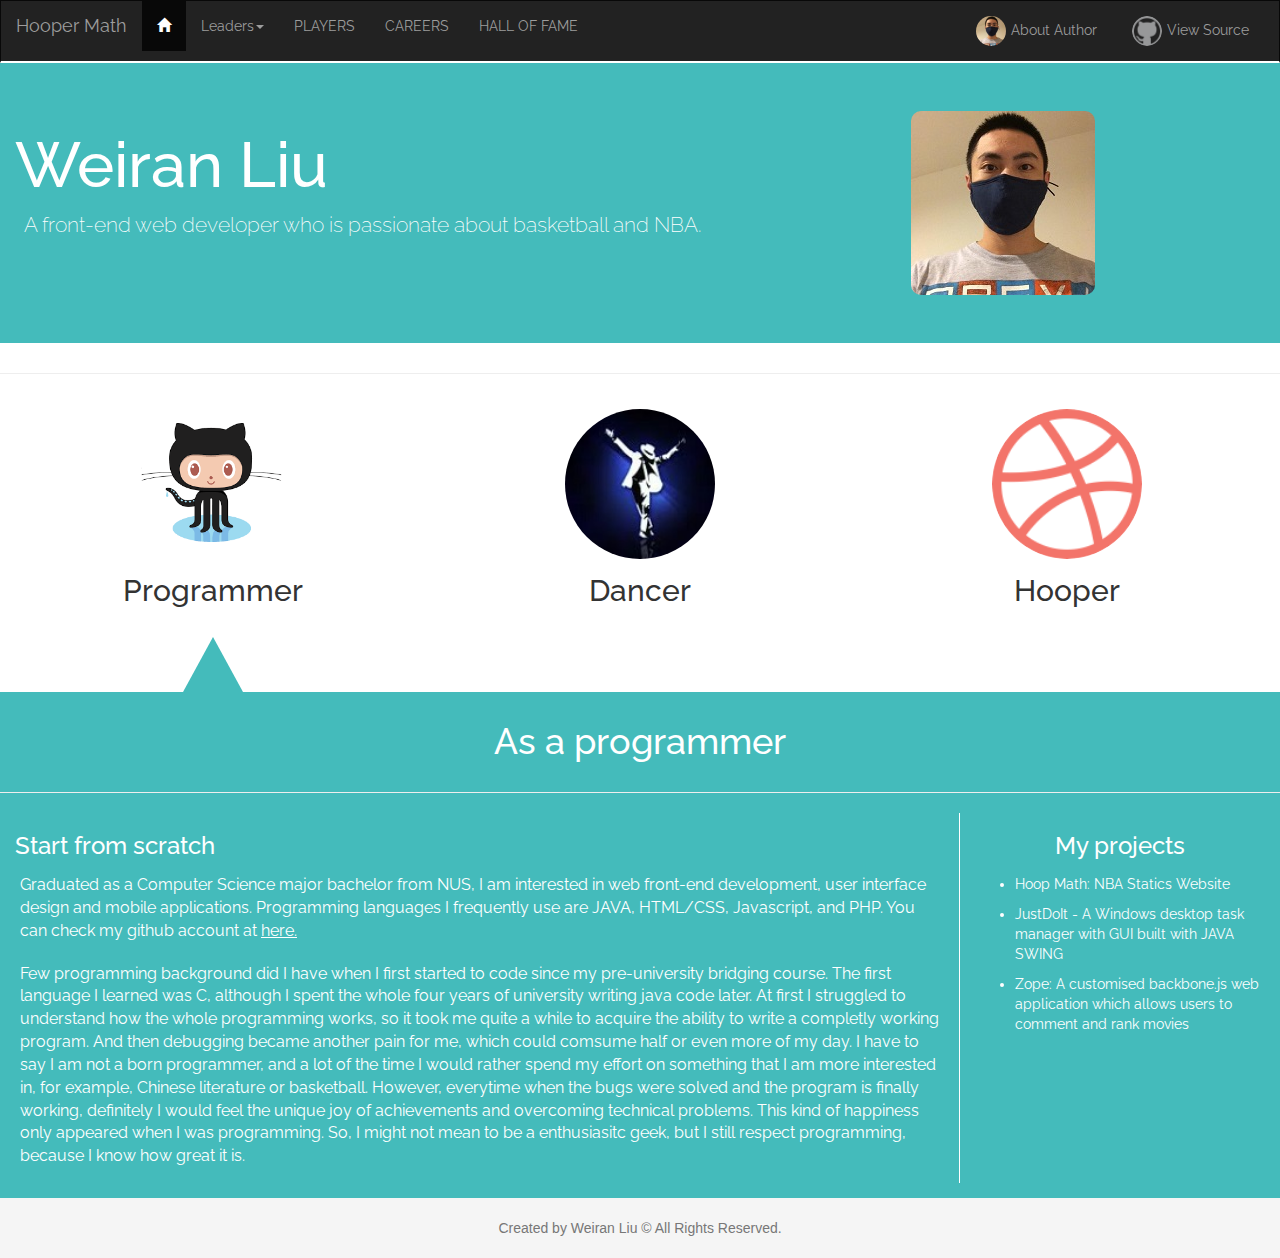
<file: nba/about_me.html>
<!DOCTYPE html>
<html lang="en">
<head>
	<title>About Author</title>
	<meta charset="utf-8">
	<meta name="view-port" content= "width=device-width, initial-scale=1">
	<link href="http://maxcdn.bootstrapcdn.com/bootstrap/3.3.5/css/bootstrap.min.css" rel="stylesheet">
    <link href="css/custom.css" rel="stylesheet" type="text/css">
    <link href='https://fonts.googleapis.com/css?family=Raleway:400,100' rel='stylesheet' type='text/css'>
    <script src="https://ajax.googleapis.com/ajax/libs/jquery/1.11.3/jquery.min.js"></script>
    <script src="http://maxcdn.bootstrapcdn.com/bootstrap/3.3.5/js/bootstrap.min.js"></script>

</head>
<body>
	<nav class="navbar navbar-inverse">
		<div class="container-fluid">
			<div class="navbar-header">
				<a class="navbar-brand" href="index.html" >Hooper Math</a>
				<button type="button" class="navbar-toggle" data-toggle="collapse" data-target="#myNavbar">
					<span class="icon-bar"></span>
					<span class="icon-bar"></span>
					<span class="icon-bar"></span>
				</button>
			</div>
			<div class="collapse navbar-collapse" id="myNavbar">
				<ul class="nav navbar-nav">
					<li class="active"><a href="#"><span class="glyphicon glyphicon-home"></span></a></li>
					<li class="dropdown">
						<a class="dropdown-toggle" data-toggle="dropdown" href="#">Leaders<span class="caret"></a>
						<ul class="dropdown-menu">

						    <li class="dropdown-header">Accumulative Leading Board</li>
							<li><a href="leading_scorers.html">Total score leaders</a></li>
							<li><a href="leading_scorers.html">Totla assist leaders</a></li>
							<li><a href="leading_scorers.html">Total reboud leaders</a></li>
							<li><a href="leading_scorers.html">Total steal leaders</a></li>
							<li><a href="leading_scorers.html">Total block leaders</a></li>
							<li class="divider"></li>

							<li class="dropdown-header">Single Season Leading Board</li>
							<li><a href="leading_scorers.html">Single season score leaders</a></li>
							<li><a href="leading_scorers.html">Single season assist leaders</a></li>
							<li><a href="leading_scorers.html">Single season rebound leaders</a></li>
							<li><a href="leading_scorers.html">Single season steal leaders</a></li>
							<li><a href="leading_scorers.html">Single season block leaders</a></li>
							<li class="divider"></li>

							<li class="dropdown-header">Career Average Leading Board</li>
							<li><a href="leading_scorers.html">Career score leaders</a></li>
							<li><a href="leading_scorers.html">Career assist leaders</a></li>
							<li><a href="leading_scorers.html">Career reboud leaders</a></li>
							<li><a href="leading_scorers.html">Career steal leaders</a></li>
							<li><a href="leading_scorers.html">Career block leaders</a></li>
						</ul>
					</li>
					<li><a href="leading_scorers">PLAYERS</a></li>
					<li><a href="leading_scorers">CAREERS</a></li>
					<li><a href="leading_scorers">HALL OF FAME</a></li>
				</ul>

				<ul class="nav navbar-nav navbar-right">
		           <li><a class="active" href="about_me.html"><img class="img-circle" src="img/avatar.jpg" width="30" height="30">About Author</a></li>
		           <li><a href="https://github.com/thunderdust/thunderdust.github.io"><img class="img-circle" src="img/git.png" width="30" height="30">View Source</a></li>
		        </ul>
			</div>
		</div>
	</nav>
	<div class="jumbotron">
	       <div class="head-text">
		       <h1>Weiran Liu</h1>	
			   <p>&nbsp; A front-end web developer who is passionate about basketball and NBA.</p>	
	       </div>    
		   <div class="head-avatar">
		       <img class="img-avatar" src="img/avatar.jpg">
		   </div>
	</div>
	<hr>
	<div class="container-fluid">
		<div class="row">
			<div class="col-lg-4 main-col">
			    <img class="img-circle main-icon" src="img/github.png" width="150" height="150" onclick="showTab1();">
				<h2>Programmer</h2>
			</div>
			<div class="col-lg-4 main-col">
			    <img class="img-circle main-icon" src="img/mj.jpg" width="150" height="150" onclick="showTab2();">
				<h2>Dancer</h2>
			</div>
			<div class="col-lg-4 main-col">
			    <img class="img-circle main-icon" src="img/bball.png" width="150" height="150" onclick="showTab3();">
				<h2>Hooper</h2>
			</div>
		</div>
	</div>

	<div class="container-fluid" id="tab_holder">
	    <div class="row">
	        <div id="place-holder1"></div>
	        <div class="col-lg-4 arrow-holder">
		    	<div class="arrow-up"></div>
	    	</div>
	    	<div id="place-holder2"></div>
	    </div>
		<div class="row row-info single-tab1" id="tab_1">
			<h1>As a programmer</h1>
			<hr>
			<div class="col-lg-9 tab-description">
				<h3>Start from scratch</h3>
				<p>Graduated as a Computer Science major bachelor from NUS, I am interested
				in web front-end development, user interface design and mobile applications. Programming languages I frequently use are JAVA, HTML/CSS, Javascript, and PHP. You can check my github account at <a href="https://github.com/thunderdust" target="blank">here.</a></p>

				<p>Few programming background did I have when I first started to code since my pre-university bridging course. The first language I learned was C, although I spent the whole four years of university writing java code later. At first I struggled to understand how the whole programming works, so it took me quite
				a while to acquire the ability to write a completly working program. And then debugging became another pain for me, which could comsume half or even more of my day. I have to say I am not a born programmer, and a lot of the time I would rather spend my effort on something that I am more interested in, for example, Chinese literature or basketball. However, everytime when the bugs were solved and the program is finally working, definitely I would feel the unique joy of achievements and overcoming technical problems. This kind of happiness only appeared when I was programming. So, I might not mean to be a enthusiasitc geek, but I still respect programming, because I know how great it is.</p>
			</div>
			<div class="col-lg-3 tab-side">
				<h3>My projects</h3>
				<ul>
					<li><a href="https://github.com/thunderdust/thunderdust.github.io" target="blank">Hoop Math: NBA Statics Website</a></li>
					<li><a href="https://github.com/chenzeyu/JustDoIt-A-Task-Manager" target="blank">JustDoIt - A Windows desktop task manager with GUI built with JAVA SWING</li>
					<li><a href="https://github.com/liutuo/CS3213-ZOPE-HW3" target="blank">Zope: A customised backbone.js web application which allows users to comment and rank movies</a></li>
				</ul>
			</div>
		</div>
		<div class="row row-info single-tab2" id="tab_2" style="display: none;">
			<h1>As a Dancer</h1>
			<hr>
			<div class="col-lg-9 tab-description">
				<h3>Can't live without music</h3>
				<p>I started to learn funk style dances (popping and locking) on the third year of my university. But my passion for music and dance can be traced back to the earlier days. My main style is popping and I have decided to treat it as a life-long hobby. You can subscribe to <a href="#" target="blank">my Youtube channel.</a></p>
				<p>Back to high school, I was attracted by a street dance clip of Korean OG Nam Hyun Joon dancing in a small bar when I was browsing the Internet randomly. It was a total shock to me. I had never seen anything like that. I was so fancinated by his fancy movements and tricks that I immediately decided to learn this kind of dance. However, it was tough for me to find any proper guidance from experienced dancers. So the very first few years of my dance life was just a blind explore. Until the third year of my university, I came across this school club called "NUS Funkstyles" and finally started to receive proper education about popping dance. Since then, I have been learning popping for 2 years. The experiences I obtained as a NUS Funkstyler were so joyful and unforgettable. I performed twice with my dance friends, and was the captain for the club for a year. What I learned was not only about dance, and I will carry on with these precious memories along the journey of dance.</p>
			</div>
			<div class="col-lg-3 tab-side">
				<h3>Dance Videos</h3>
				<ul>
					<li><a href="https://github.com/thunderdust/thunderdust.github.io" target="blank">CAC+US 2014 as performer</a></li>
					<li><a href="https://github.com/chenzeyu/JustDoIt-A-Task-Manager" target="blank">CAC+US 2015 as choreographer and stage light controller</li>
					<li><a href="https://github.com/liutuo/CS3213-ZOPE-HW3" target="blank">A freestyle solo at Arab Street</a></li>
				</ul>
			</div>
		</div>
		<div class="row row-info single-tab3" id="tab_3" style="display: none;">
			<h1>As a hooper</h1>
			<hr>
			<div class="col-lg-9 tab-description">
				<h3>Basketball for Life</h3>
				<p>I started to play basketball when I was like 10 years old. I learned the skills by myself, as well as from videos and tutorials. I already played on street courts when I was 13. During my school times basketball is my first choice when I was free from homework and class. After graduation from university, I kept the love for it and played basketball at least once a week despite of the tiredness from work. Basketball is the one and only sport that I will always put my heart and soul in. I always have a dream about dunk, now I am still training myself to chase the dream.</p>
				<p>For anyone who loves basketball, NBA is a must-watch. I am not an exception. I love watching NBA, and evaluating players (not completely) by their statics. My favorite players are <a href="https://en.wikipedia.org/wiki/Allen_Iverson" target="blank">Allen Iverson</a>, <a href="https://en.wikipedia.org/wiki/LeBron_James" target="blank">Lebron James</a> and <a href="https://en.wikipedia.org/wiki/Tracy_McGrady" target="blank">Tracy McGrady</a>.</p>
			</div>
			<div class="col-lg-3 tab-side">
				<h3>Favorite Plays</h3>
				<ul>
					<li><a href="https://github.com/thunderdust/thunderdust.github.io" target="blank">Allen Iverson Career Top 10 Plays</a></li>
					<li><a href="https://github.com/chenzeyu/JustDoIt-A-Task-Manager" target="blank">Lebron James Best Plays</li>
					<li><a href="https://github.com/liutuo/CS3213-ZOPE-HW3" target="blank">The greatest crossovers of all time</a></li>
					<li><a href="https://github.com/liutuo/CS3213-ZOPE-HW3" target="blank">Tracy McGrady 13 points in 35 seconds</a></li>
				</ul>
			</div>
		</div>
		</div>
	</div>
	
	<footer class="footer">
		<div class="container">
			<p class="text-muted">Created by Weiran Liu &copy; All Rights Reserved.</p>
		</div>
	</footer>
</body>
</html>

<script type="text/javascript">

	function showTab1() {
		/*
		var tab_programming = document.getElementById('tab_1');
		var tab_dance = document.getElementById('tab_2');
		var tab_hoop = document.getElementById('tab_3');
		tab_dance.style.display = 'none';
		tab_hoop.style.display = 'none';
		//tab_programming.style.display = 'block';
		tab_programming.fadeIn();
		*/

		if ($('#tab_2').css('display')!='none'){
			$('#tab_2').fadeOut('slow', function(){
				$('.single-tab1').fadeIn();
			});
			$('.arrow-holder').fadeOut('slow', function(){
				$('#place-holder1').removeClass();
				$('#place-holder2').removeClass().addClass('col-lg-8');
				$('.arrow-holder').fadeIn();
			});
		}
		else if ($('#tab_3').css('display')!='none'){
			$('#tab_3').fadeOut('slow', function(){
				$('.single-tab1').fadeIn();
			});
			$('.arrow-holder').fadeOut('slow', function(){
				$('#place-holder1').removeClass();
				$('#place-holder2').removeClass().addClass('col-lg-8');
				$('.arrow-holder').fadeIn();
			});
		}
		else {
			$('.single-tab1').fadeIn();
			$('.arrow-holder').fadeOut('slow', function(){
				$('#place-holder1').removeClass();
				$('#place-holder2').removeClass().addClass('col-lg-8');
				$('.arrow-holder').fadeIn();
			});
		}
	}

	function showTab2() {
		/*
		var tab_programming = document.getElementById('tab_1');
		var tab_dance = document.getElementById('tab_2');
		var tab_hoop = document.getElementById('tab_3');
		tab_programming.style.display = 'none';
		tab_hoop.style.display = 'none';
		tab_dance.style.display = 'block';
		*/

		if ($('#tab_1').css('display')!='none'){
			$('#tab_1').fadeOut('slow', function(){
				$('#tab_2').fadeIn();
			});
			$('.arrow-holder').fadeOut('slow', function(){
				$('#place-holder1').removeClass().addClass('col-lg-4');
				$('#place-holder2').removeClass().addClass('col-lg-4');
				$('.arrow-holder').fadeIn();
			});
		}
		else if ($('.single-tab3').css('display')!='none'){
			$('#tab_3').fadeOut('slow', function(){
				$('#tab_2').fadeIn();
			});
			$('.arrow-holder').fadeOut('slow', function(){
				$('#place-holder1').removeClass().addClass('col-lg-4');
				$('#place-holder2').removeClass().addClass('col-lg-4');
				$('.arrow-holder').fadeIn();
			});
		}
		else $('#tab_2').fadeIn();
		$('.arrow-holder').fadeOut('slow', function(){
			$('#place-holder1').removeClass().addClass('col-lg-4');
			$('#place-holder2').removeClass().addClass('col-lg-4');
			$('.arrow-holder').fadeIn();
		});
	}

	function showTab3() {
		/*
		var tab_programming = document.getElementById('tab_1');
		var tab_dance = document.getElementById('tab_2');
		var tab_hoop = document.getElementById('tab_3');
		tab_programming.style.display = 'none';
		tab_dance.style.display = 'none';
		tab_hoop.style.display = 'block';
		*/

		if ($('#tab_1').css('display')!='none'){
			$('#tab_1').fadeOut('slow', function(){
				$('.single-tab3').fadeIn();
			});
			$('.arrow-holder').fadeOut('slow', function(){
				$('#place-holder1').removeClass().addClass('col-lg-8');
				$('#place-holder2').removeClass();
				$('.arrow-holder').fadeIn();
			});

		}
		else if ($('#tab_2').css('display')!='none'){
			$('#tab_2').fadeOut('slow', function(){
				$('.single-tab3').fadeIn();
			});
			$('.arrow-holder').fadeOut('slow', function(){
				$('#place-holder1').removeClass().addClass('col-lg-8');
				$('#place-holder2').removeClass();
				$('.arrow-holder').fadeIn();
			});
		}
		else { 
			$('.single-tab3').fadeIn();
			$('.arrow-holder').fadeOut('slow', function(){
				$('#place-holder1').removeClass().addClass('col-lg-8');
				$('#place-holder2').removeClass();
				$('.arrow-holder').fadeIn();
			});
		}
		
	}
</script>
</file>
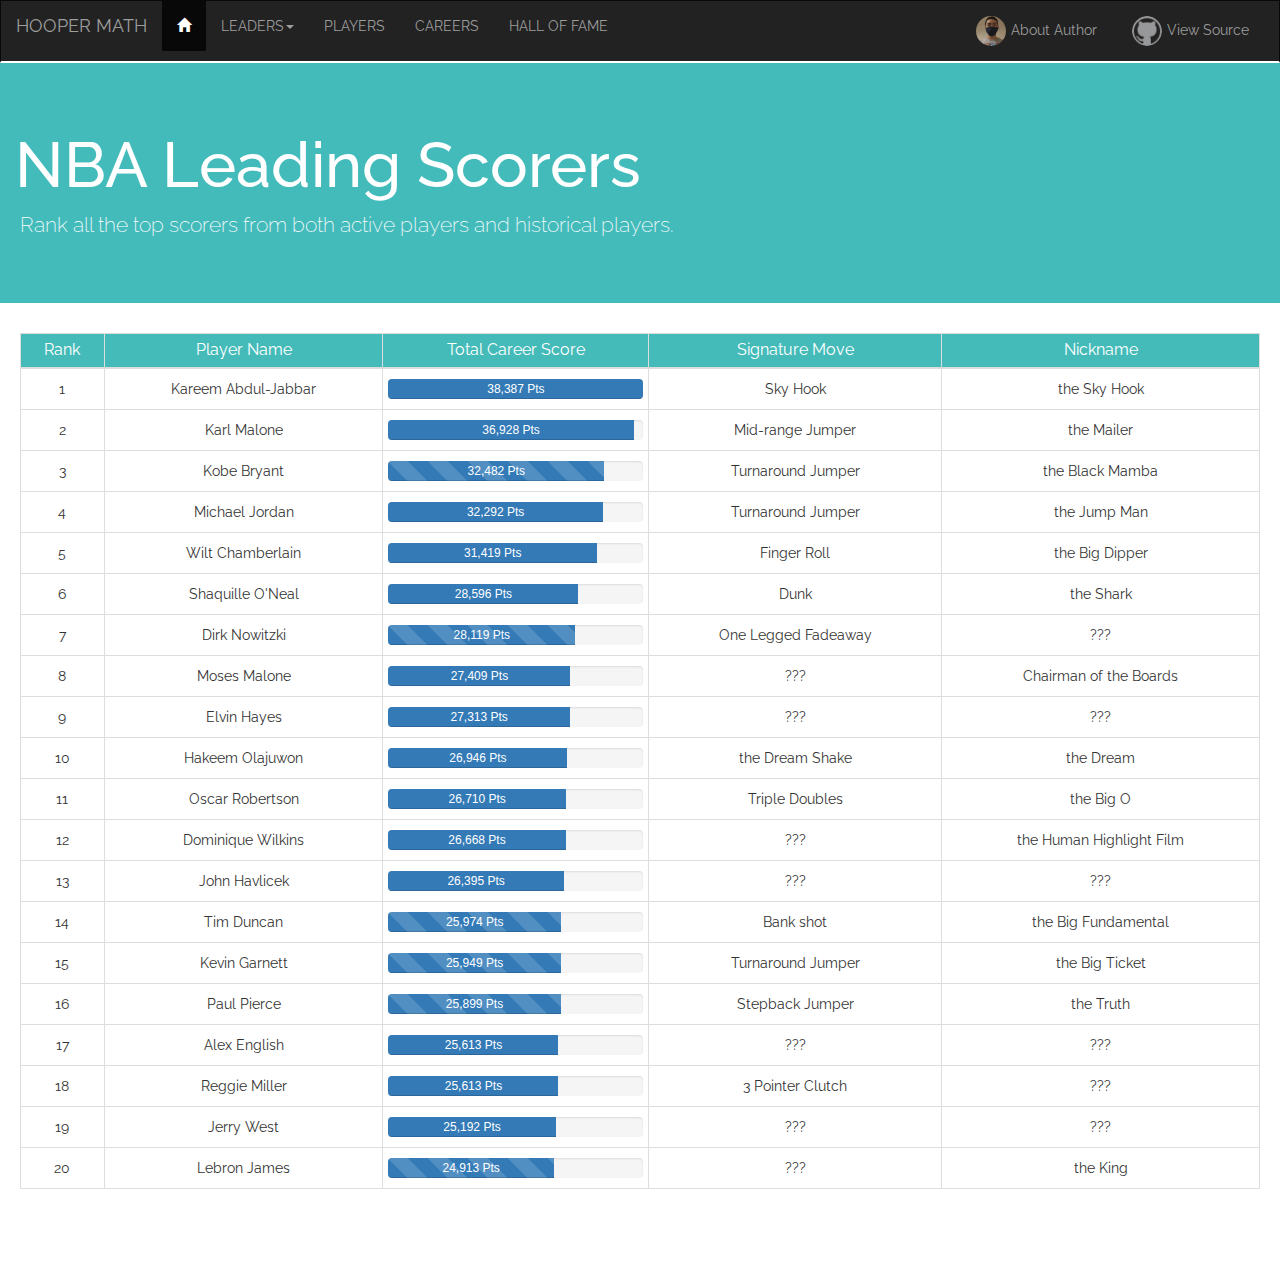
<file: nba/leading_scorers.html>
<!DOCTYPE html>
<html lang="en">
<head>
	<title>NBA Leading Scores</title>
	<meta charset="utf-8">
    <meta name="view-port" content="width=device-width, initial-scale=1">
    <link href="http://maxcdn.bootstrapcdn.com/bootstrap/3.3.5/css/bootstrap.min.css" rel="stylesheet">
    <link href="css/custom.css" rel="stylesheet" type="text/css">
    <link href='https://fonts.googleapis.com/css?family=Raleway:400,100' rel='stylesheet' type='text/css'>
    <script src="https://ajax.googleapis.com/ajax/libs/jquery/1.11.3/jquery.min.js"></script>
    <script src="http://maxcdn.bootstrapcdn.com/bootstrap/3.3.5/js/bootstrap.min.js"></script>
    <script src="http://requirejs.org/docs/release/2.1.20/minified/require.js"></script>
	<title>Hooper Math</title>
</head>
<body>
    <nav class="navbar navbar-inverse">
		<div class="container-fluid">
			<div class="navbar-header">
			    <button type="button" class="navbar-toggle" data-toggle="collapse" data-target="#myNavbar">
	                <span class="icon-bar"></span>
	                <span class="icon-bar"></span>
	                <span class="icon-bar"></span>
			    </button>
				<a class="navbar-brand" href="index.html" >HOOPER MATH</a>
			</div>
			<div class="collapse navbar-collapse" id="myNavbar">
				<ul class="nav navbar-nav">
					<li class="active"><a href="#"><span class="glyphicon glyphicon-home"></span></a></li>
					<li class="dropdown">
						<a class="dropdown-toggle" data-toggle="dropdown" href="#">LEADERS<span class="caret"></a>
						<ul class="dropdown-menu">

						    <li class="dropdown-header">Accumulative Leading Board</li>
							<li><a href="leading_scorers.html">Total score leaders</a></li>
							<li><a href="leading_scorers.html">Totla assist leaders</a></li>
							<li><a href="leading_scorers.html">Total reboud leaders</a></li>
							<li><a href="leading_scorers.html">Total steal leaders</a></li>
							<li><a href="leading_scorers.html">Total block leaders</a></li>
							<li class="divider"></li>

							<li class="dropdown-header">Single Season Leading Board</li>
							<li><a href="leading_scorers.html">Single season score leaders</a></li>
							<li><a href="leading_scorers.html">Single season assist leaders</a></li>
							<li><a href="leading_scorers.html">Single season rebound leaders</a></li>
							<li><a href="leading_scorers.html">Single season steal leaders</a></li>
							<li><a href="leading_scorers.html">Single season block leaders</a></li>
							<li class="divider"></li>

							<li class="dropdown-header">Career Average Leading Board</li>
							<li><a href="leading_scorers.html">Career score leaders</a></li>
							<li><a href="leading_scorers.html">Career assist leaders</a></li>
							<li><a href="leading_scorers.html">Career reboud leaders</a></li>
							<li><a href="leading_scorers.html">Career steal leaders</a></li>
							<li><a href="leading_scorers.html">Career block leaders</a></li>
						</ul>
					</li>
					<li><a href="leading_scorers">PLAYERS</a></li>
					<li><a href="leading_scorers">CAREERS</a></li>
					<li><a href="leading_scorers">HALL OF FAME</a></li>
				</ul>
				<ul class="nav navbar-nav navbar-right">
		           <li><a href="about_me.html"><img class="img-circle" src="img/avatar.jpg" width="30" height="30">About Author</a></li>
		           <li><a href="https://github.com/thunderdust/thunderdust.github.io"><img class="img-circle" src="img/git.png" width="30" height="30">View Source</a></li>
		        </ul>
			</div>
		</div>
	</nav>
	<div class="jumbotron">
		   <h1>NBA Leading Scorers</h1>	
		   <p>&nbsp;Rank all the top scorers from both active players and historical players.</p>
	</div>
	<div class="content">
		<div class="table-responsive table-middle">
		     <table class="table table-hover table-bordered table-condensed">
		            <thead>
		            	<tr class="th-statics">
		            	    <th>Rank</th>
		            		<th>Player Name</th>
		            		<th>Total Career Score</th>
		            		<th>Signature Move</th>
		            		<th>Nickname</th>
		            	</tr>
		            </thead>
		            <tbody>
		            	<tr>
		            	    <td>1</td>
		            		<td>Kareem Abdul-Jabbar</td>
		            	    <td>
		            			<div class="progress">
		            				<div class="progress-bar" role="progressbar" aria-valuenow="38387" aria-valuemin="0" aria-valuemax="38387" style="width:100%">
		            					38,387 Pts
		            				</div>
		            			</div>
		            		</td>
		            		<td>Sky Hook</td>
		            		<td>the Sky Hook</td>
		            	</tr>
		            	<tr>
		            	    <td>2</td>
		            		<td>Karl Malone</td>
		            		<td>
		            			<div class="progress">
		            				<div class="progress-bar" role="progressbar" aria-valuenow="36928" aria-valuemin="0" aria-valuemax="38387" style="width:96.2%">
		            					36,928 Pts
		            				</div>
		            			</div>
		            		</td>
		            		<td>Mid-range Jumper</td>
		            		<td>the Mailer</td>
		            	</tr>
		            	<tr>
		            		<td>3</td>
		            		<td>Kobe Bryant</td>
		            		<td>
		            			<div class="progress">
		            				<div class="progress-bar progress-bar-striped active" role="progressbar" aria-valuenow="32482" aria-valuemin="0" aria-valuemax="38387" style="width:84.6%">
		            					32,482 Pts
		            				</div>
		            			</div>
		            		</td>
		            		<td>Turnaround Jumper</td>
		            		<td>the Black Mamba</td>
		            	</tr>
		            	<tr>
		            		<td>4</td>
		            		<td>Michael Jordan</td>
		            		<td>
		            			<div class="progress">
		            				<div class="progress-bar" role="progressbar" aria-valuenow="32292" aria-valuemin="0" aria-valuemax="38387" style="width:84.1%">
		            					32,292 Pts
		            				</div>
		            			</div>
		            		</td>
		            		<td>Turnaround Jumper</td>
		            		<td>the Jump Man</td>
		            	</tr>
		            	<tr>
		            		<td>5</td>
		            		<td>Wilt Chamberlain</td>
		            		<td>
		            			<div class="progress">
		            				<div class="progress-bar" role="progressbar" aria-valuenow="31419" aria-valuemin="0" aria-valuemax="38387" style="width:81.8%">
		            					31,419 Pts
		            				</div>
		            			</div>
		            		</td>
		            		<td>Finger Roll</td>
		            		<td>the Big Dipper</td>
		            		
		            	</tr>
		            	<tr>
		            		<td>6</td>
		            		<td>Shaquille O'Neal</td>
		            		<td>
		            			<div class="progress">
		            				<div class="progress-bar" role="progressbar" aria-valuenow="28596" aria-valuemin="0" aria-valuemax="38387" style="width:74.5%">
		            					28,596 Pts
		            				</div>
		            			</div>
		            		</td>
		            		<td>Dunk</td>
		            		<td>the Shark</td>
		            		
		            	</tr>
		            	<tr>
		            		<td>7</td>
		            		<td>Dirk Nowitzki</td>
		            		<td>
		            			<div class="progress">
		            				<div class="progress-bar progress-bar-striped active" role="progressbar" aria-valuenow="28119" aria-valuemin="0" aria-valuemax="38387" style="width:73.3%">
		            					28,119 Pts
		            				</div>
		            			</div>
		            		</td>
		            		<td>One Legged Fadeaway</td>
		            		<td>???</td>
		            		
		            	</tr>
		            	<tr>
		            		<td>8</td>
		            		<td>Moses Malone</td>
		            		<td>
		            			<div class="progress">
		            				<div class="progress-bar" role="progressbar" aria-valuenow="27409" aria-valuemin="0" aria-valuemax="38387" style="width:71.4%">
		            					27,409 Pts
		            				</div>
		            			</div>
		            		</td>
		            		<td>???</td>
		            		<td>Chairman of the Boards</td>
		            		
		            	</tr>
		            	<tr>
		            		<td>9</td>
		            		<td>Elvin Hayes</td>
		            		<td>
		            			<div class="progress">
		            				<div class="progress-bar" role="progressbar" aria-valuenow="27313" aria-valuemin="0" aria-valuemax="38387" style="width:71.2%">
		            					27,313 Pts
		            				</div>
		            			</div>
		            		</td>
		            		<td>???</td>
		            		<td>???</td>
		            		
		            	</tr>
		            	<tr>
		            		<td>10</td>
		            		<td>Hakeem Olajuwon</td>
		            		<td>
		            			<div class="progress">
		            				<div class="progress-bar" role="progressbar" aria-valuenow="26946" aria-valuemin="0" aria-valuemax="38387" style="width:70.2%">
		            					26,946 Pts
		            				</div>
		            			</div>
		            		</td>
		            		<td>the Dream Shake</td>
		            		<td>the Dream</td>
		            	</tr>
		            	<tr>
		            		<td>11</td>
		            		<td>Oscar Robertson</td>
		            		<td>
		            			<div class="progress">
		            				<div class="progress-bar" role="progressbar" aria-valuenow="26710" aria-valuemin="0" aria-valuemax="38387" style="width:69.6%">
		            					26,710 Pts
		            				</div>
		            			</div>
		            		</td>
		            		<td>Triple Doubles</td>
		            		<td>the Big O</td>
		            	</tr>
		            	<tr>
		            		<td>12</td>
		            		<td>Dominique Wilkins</td>
		            		<td>
		            			<div class="progress">
		            				<div class="progress-bar" role="progressbar" aria-valuenow="26668" aria-valuemin="0" aria-valuemax="38387" style="width:69.5%">
		            					26,668 Pts
		            				</div>
		            			</div>
		            		</td>
		            		<td>???</td>
		            		<td>the Human Highlight Film</td>
		            	</tr>
		            	<tr>
		            		<td>13</td>
		            		<td>John Havlicek</td>
		            		<td>
		            			<div class="progress">
		            				<div class="progress-bar" role="progressbar" aria-valuenow="26395" aria-valuemin="0" aria-valuemax="38387" style="width:68.8%">
		            					26,395 Pts
		            				</div>
		            			</div>
		            		</td>
		            		<td>???</td>
		            		<td>???</td>
		            	</tr>
		            	<tr>
		            		<td>14</td>
		            		<td>Tim Duncan</td>
		            		<td>
		            			<div class="progress">
		            				<div class="progress-bar progress-bar-striped active" role="progressbar" aria-valuenow="25974" aria-valuemin="0" aria-valuemax="38387" style="width:67.7%">
		            					25,974 Pts
		            				</div>
		            			</div>
		            		</td>
		            		<td>Bank shot</td>
		            		<td>the Big Fundamental</td>
		            	</tr>
		            	<tr>
		            		<td>15</td>
		            		<td>Kevin Garnett</td>
		            		<td>
		            			<div class="progress">
		            				<div class="progress-bar progress-bar-striped active" role="progressbar" aria-valuenow="25949" aria-valuemin="0" aria-valuemax="38387" style="width:67.6%">
		            					25,949 Pts
		            				</div>
		            			</div>
		            		</td>
		            		<td>Turnaround Jumper</td>
		            		<td>the Big Ticket</td>
		            	</tr>
		            	<tr>
		            		<td>16</td>
		            		<td>Paul Pierce</td>
		            		<td>
		            			<div class="progress">
		            				<div class="progress-bar progress-bar-striped active" role="progressbar" aria-valuenow="25899" aria-valuemin="0" aria-valuemax="38387" style="width:67.5%">
		            					25,899 Pts
		            				</div>
		            			</div>
		            		</td>
		            		<td>Stepback Jumper</td>
		            		<td>the Truth</td>
		            	</tr>
		            	<tr>
		            		<td>17</td>
		            		<td>Alex English</td>
		            		<td>
		            			<div class="progress">
		            				<div class="progress-bar" role="progressbar" aria-valuenow="25613" aria-valuemin="0" aria-valuemax="38387" style="width:66.7%">
		            					25,613 Pts
		            				</div>
		            			</div>
		            		</td>
		            		<td>???</td>
		            		<td>???</td>
		            	</tr>
		            	<tr>
		            		<td>18</td>
		            		<td>Reggie Miller</td>
		            		<td>
		            			<div class="progress">
		            				<div class="progress-bar" role="progressbar" aria-valuenow="25613" aria-valuemin="0" aria-valuemax="38387" style="width:66.7%">
		            					25,613 Pts
		            				</div>
		            			</div>
		            		</td>
		            		<td>3 Pointer Clutch</td>
		            		<td>???</td>
		            	</tr>
		            	<tr>
		            		<td>19</td>
		            		<td>Jerry West</td>
		            		<td>
		            			<div class="progress">
		            				<div class="progress-bar" role="progressbar" aria-valuenow="25192" aria-valuemin="0" aria-valuemax="38387" style="width:65.6%">
		            					25,192 Pts
		            				</div>
		            			</div>
		            		</td>
		            		<td>???</td>
		            		<td>???</td>
		            	</tr>
		            	<tr>
		            		<td>20</td>
		            		<td>Lebron James</td>
		            		<td>
		            			<div class="progress">
		            				<div class="progress-bar progress-bar-striped active" role="progressbar" aria-valuenow="24913" aria-valuemin="0" aria-valuemax="38387" style="width:64.9%">
		            					24,913 Pts
		            				</div>
		            			</div>
		            		</td>
		            		<td>???</td>
		            		<td>the King</td>
		            	</tr>
		            </tbody>
		     </table>
		</div>
	</div>
</body>
</html>

<script type="text/javascript">
	window.onload = function (){
		var json = require(['score_leaders.json']);
		console.log(json);
	}
</script>
</file>
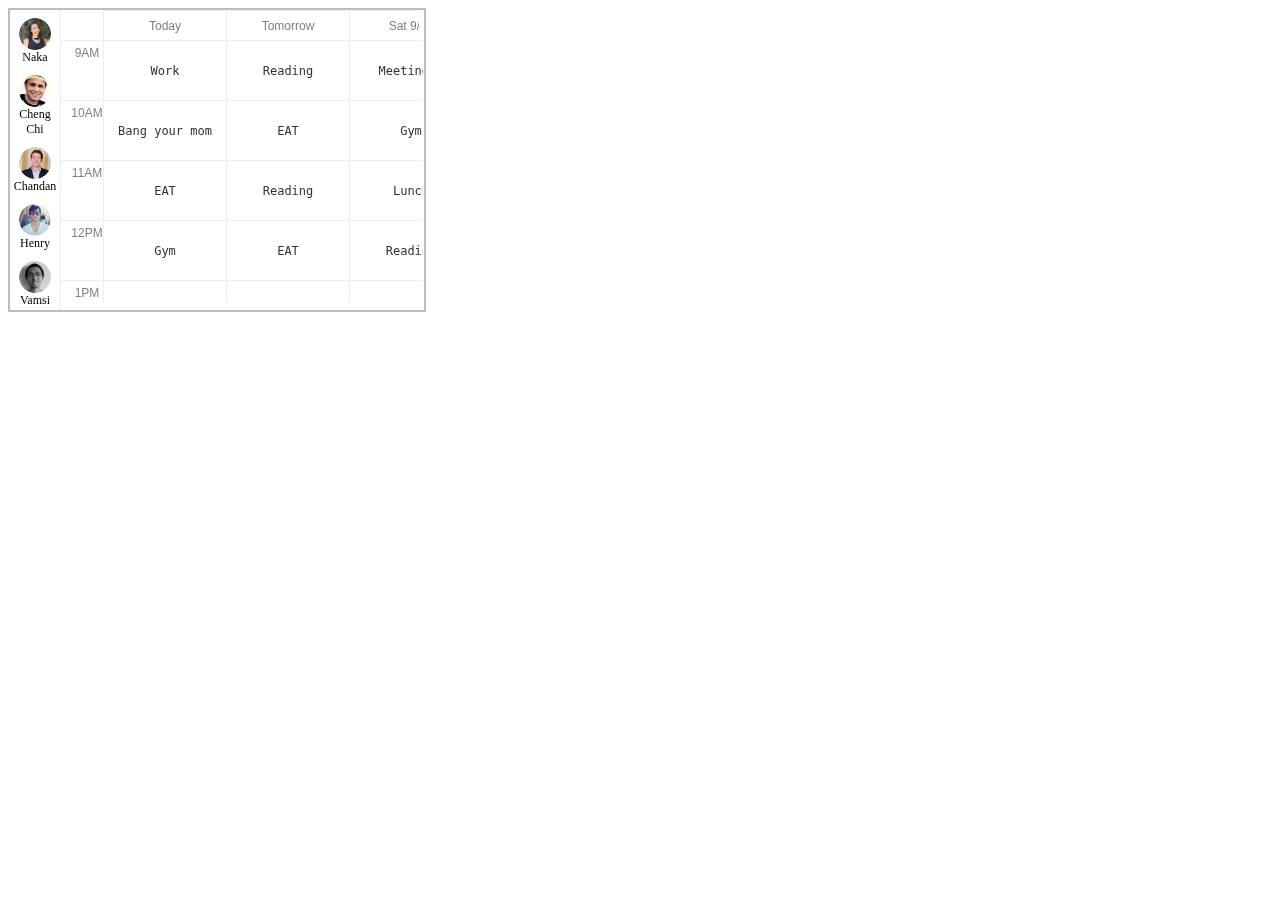
<file: front-end-creations/2-way-scrollable-calendar/calendar.html>
<!DOCTYPE = html>
<html>
	<head>
		<meta charset="UTF-8">
		<link rel="stylesheet" type="text/css" href="theme.css"/>
		<script type="text/javascript" src="https://code.jquery.com/jquery-3.1.0.min.js"></script>
	</head>
	<body>
	<div class="mobile-talk-message-panel-calendar-container">
		<div class="mobile-talk-message-panel-calendar-panel">
			<div class="mobile-talk-message-panel-calendar-participant-switcher">
				<div class="mobile-talk-message-panel-calendar-participant-switcher-item" id="participant-switcher-item-1">
					<div class="mobile-talk-message-panel-calendar-participant-switcher-item-avatar">
						<img class="mobile-talk-message-panel-calendar-participant-switcher-item-avatar-image" src="img/avatar1.jpg"/>
					</div>
					<div class="mobile-talk-message-panel-calendar-participant-switcher-item-username">Naka</div>
				</div>
				<div class="mobile-talk-message-panel-calendar-participant-switcher-item" id="participant-switcher-item-2">
					<div class="mobile-talk-message-panel-calendar-participant-switcher-item-avatar">
						<img class="mobile-talk-message-panel-calendar-participant-switcher-item-avatar-image" src="img/avatar2.jpg"/>
					</div>
					<div class="mobile-talk-message-panel-calendar-participant-switcher-item-username">Cheng Chi</div>
				</div>
				<div class="mobile-talk-message-panel-calendar-participant-switcher-item" id="participant-switcher-item-3">
					<div class="mobile-talk-message-panel-calendar-participant-switcher-item-avatar">
						<img class="mobile-talk-message-panel-calendar-participant-switcher-item-avatar-image" src="img/avatar3.jpg"/>
					</div>
					<div class="mobile-talk-message-panel-calendar-participant-switcher-item-username">Chandan</div>
				</div>
				<div class="mobile-talk-message-panel-calendar-participant-switcher-item" id="participant-switcher-item-4">
					<div class="mobile-talk-message-panel-calendar-participant-switcher-item-avatar">
						<img class="mobile-talk-message-panel-calendar-participant-switcher-item-avatar-image" src="img/avatar4.jpg"/>
					</div>
					<div class="mobile-talk-message-panel-calendar-participant-switcher-item-username">Henry</div>
				</div>
				<div class="mobile-talk-message-panel-calendar-participant-switcher-item" id="participant-switcher-item-4">
					<div class="mobile-talk-message-panel-calendar-participant-switcher-item-avatar">
						<img class="mobile-talk-message-panel-calendar-participant-switcher-item-avatar-image" src="img/avatar5.png"/>
					</div>
					<div class="mobile-talk-message-panel-calendar-participant-switcher-item-username">Vamsi</div>
				</div>
			</div>	
			<div class="mobile-talk-message-panel-calendar-wrap">
			    <div class="mobile-talk-message-panel-calendar-cross-place-holder"></div>
			    <div class="mobile-talk-message-panel-calendar-table-days-container">
				    <div class="mobile-talk-message-panel-calendar-table-days-wrap">
				    	<table>
						    <tr class="mobile-talk-message-panel-calendar-date-panel">
								<td class="mobile-talk-message-panel-calendar-date-panel-item"><span>Today</span></td>
								<td class="mobile-talk-message-panel-calendar-date-panel-item"><span>Tomorrow</span></td>
								<td class="mobile-talk-message-panel-calendar-date-panel-item"><span>Sat 9/10</span></td>
								<td class="mobile-talk-message-panel-calendar-date-panel-item"><span>Sun 9/11</span></td>
								<td class="mobile-talk-message-panel-calendar-date-panel-item"><span>Mon 9/12</span></td>
								<td class="mobile-talk-message-panel-calendar-date-panel-item"><span>Tue 9/13</span></td>
								<td class="mobile-talk-message-panel-calendar-date-panel-item"><span>Wed 9/14</span></td>
							</tr>
						</table>
					</div>
			    </div>
			    <div class="mobile-talk-message-panel-calendar-table-hours-container">
				    <div class="mobile-talk-message-panel-calendar-table-hours-wrap">
				    	<table>
							<tr class="mobile-talk-message-panel-calendar-hour-panel" id="9am">
								<td class="mobile-talk-message-panel-calendar-hour-panel-item"><span>9AM</span></td>
							</tr>

							<tr class="mobile-talk-message-panel-calendar-hour-panel" id="10am">
								<td class="mobile-talk-message-panel-calendar-hour-panel-item"><span>10AM</span></td>
							</tr>

							<tr class="mobile-talk-message-panel-calendar-hour-panel" id="11am">
								<td class="mobile-talk-message-panel-calendar-hour-panel-item"><span>11AM</span></td>
							</tr>

							<tr class="mobile-talk-message-panel-calendar-hour-panel" id="12pm">
								<td class="mobile-talk-message-panel-calendar-hour-panel-item"><span>12PM</span></td>
							</tr>

							<tr class="mobile-talk-message-panel-calendar-hour-panel" id="1pm">
								<td class="mobile-talk-message-panel-calendar-hour-panel-item"><span>1PM</span></td>
							</tr>

							<tr class="mobile-talk-message-panel-calendar-hour-panel" id="2pm">
								<td class="mobile-talk-message-panel-calendar-hour-panel-item"><span>2PM</span></td>
							</tr>

							<tr class="mobile-talk-message-panel-calendar-hour-panel" id="3pm">
								<td class="mobile-talk-message-panel-calendar-hour-panel-item"><span>3PM</span></td>
							</tr>

							<tr class="mobile-talk-message-panel-calendar-hour-panel" id="4pm">
								<td class="mobile-talk-message-panel-calendar-hour-panel-item"><span>4PM</span></td>
							</tr>

							<tr class="mobile-talk-message-panel-calendar-hour-panel" id="5pm">
								<td class="mobile-talk-message-panel-calendar-hour-panel-item"><span>5PM</span></td>
							</tr>

							<tr class="mobile-talk-message-panel-calendar-hour-panel" id="6pm">
								<td class="mobile-talk-message-panel-calendar-hour-panel-item"><span>6PM</span></td>
							</tr>

							<tr class="mobile-talk-message-panel-calendar-hour-panel" id="7pm">
								<td class="mobile-talk-message-panel-calendar-hour-panel-item"><span>7PM</span></td>
							</tr>	
						</table>
				    </div>
				</div>
				<div class="mobile-talk-message-panel-calendar-table-event-container">
					<div class="mobile-talk-message-panel-calendar-table-event-wrap">
						<table>
							<tr class="mobile-talk-message-panel-calendar-event-panel" id="9am-events">
								<td class="mobile-talk-message-panel-calendar-event-panel-item"><span>Work</span></td>
								<td class="mobile-talk-message-panel-calendar-event-panel-item"><span>Reading</span></td>
								<td class="mobile-talk-message-panel-calendar-event-panel-item"><span>Meeting 1</span></td>
								<td class="mobile-talk-message-panel-calendar-event-panel-item"><span>EAT</span></td>
								<td class="mobile-talk-message-panel-calendar-event-panel-item"><span>EAT</span></td>
								<td class="mobile-talk-message-panel-calendar-event-panel-item"><span>Study</span></td>
								<td class="mobile-talk-message-panel-calendar-event-panel-item"><span>EAT</span></td>
							</tr>

							<tr class="mobile-talk-message-panel-calendar-event-panel" id="10am-events">
								<td class="mobile-talk-message-panel-calendar-event-panel-item"><span>Bang your mom</span></td>
								<td class="mobile-talk-message-panel-calendar-event-panel-item"><span>EAT</span></td>
								<td class="mobile-talk-message-panel-calendar-event-panel-item"><span>Gym</span></td>
								<td class="mobile-talk-message-panel-calendar-event-panel-item"><span>EAT</span></td>
								<td class="mobile-talk-message-panel-calendar-event-panel-item"><span>Reading</span></td>
								<td class="mobile-talk-message-panel-calendar-event-panel-item"><span>EAT</span></td>
								<td class="mobile-talk-message-panel-calendar-event-panel-item"><span>EAT</span></td>
							</tr>

							<tr class="mobile-talk-message-panel-calendar-event-panel" id="11am-events">
								<td class="mobile-talk-message-panel-calendar-event-panel-item"><span>EAT</span></td>
								<td class="mobile-talk-message-panel-calendar-event-panel-item"><span>Reading</span></td>
								<td class="mobile-talk-message-panel-calendar-event-panel-item"><span>Lunch</span></td>
								<td class="mobile-talk-message-panel-calendar-event-panel-item"><span>Gym</span></td>
								<td class="mobile-talk-message-panel-calendar-event-panel-item"><span>EAT</span></td>
								<td class="mobile-talk-message-panel-calendar-event-panel-item"><span>EAT</span></td>
								<td class="mobile-talk-message-panel-calendar-event-panel-item"><span>Reading</span></td>
							</tr>

							<tr class="mobile-talk-message-panel-calendar-event-panel" id="12pm-events">
								<td class="mobile-talk-message-panel-calendar-event-panel-item"><span>Gym</span></td>
								<td class="mobile-talk-message-panel-calendar-event-panel-item"><span>EAT</span></td>
								<td class="mobile-talk-message-panel-calendar-event-panel-item"><span>Reading</span></td>
								<td class="mobile-talk-message-panel-calendar-event-panel-item"><span>EAT</span></td>
								<td class="mobile-talk-message-panel-calendar-event-panel-item"><span>Gym</span></td>
								<td class="mobile-talk-message-panel-calendar-event-panel-item"><span>EAT</span></td>
								<td class="mobile-talk-message-panel-calendar-event-panel-item"><span>EAT</span></td>
							</tr>

							<tr class="mobile-talk-message-panel-calendar-event-panel" id="1pm-events">
								<td class="mobile-talk-message-panel-calendar-event-panel-item"><span>Reading</span></td>
								<td class="mobile-talk-message-panel-calendar-event-panel-item"><span>Reading</span></td>
								<td class="mobile-talk-message-panel-calendar-event-panel-item"><span>EAT</span></td>
								<td class="mobile-talk-message-panel-calendar-event-panel-item"><span>EAT</span></td>
								<td class="mobile-talk-message-panel-calendar-event-panel-item"><span>Reading</span></td>
								<td class="mobile-talk-message-panel-calendar-event-panel-item"><span>EAT</span></td>
								<td class="mobile-talk-message-panel-calendar-event-panel-item"><span>EAT</span></td>
							</tr>

							<tr class="mobile-talk-message-panel-calendar-event-panel" id="2pm-events">
								<td class="mobile-talk-message-panel-calendar-event-panel-item"><span>EAT</span></td>
								<td class="mobile-talk-message-panel-calendar-event-panel-item"><span>Reading</span></td>
								<td class="mobile-talk-message-panel-calendar-event-panel-item"><span>Gym</span></td>
								<td class="mobile-talk-message-panel-calendar-event-panel-item"><span>EAT</span></td>
								<td class="mobile-talk-message-panel-calendar-event-panel-item"><span>Reading</span></td>
								<td class="mobile-talk-message-panel-calendar-event-panel-item"><span>EAT</span></td>
								<td class="mobile-talk-message-panel-calendar-event-panel-item"><span>Reading</span></td>
							</tr>

							<tr class="mobile-talk-message-panel-calendar-event-panel" id="3pm-events">
								<td class="mobile-talk-message-panel-calendar-event-panel-item"><span>Gym</span></td>
								<td class="mobile-talk-message-panel-calendar-event-panel-item"><span>Gym</span></td>
								<td class="mobile-talk-message-panel-calendar-event-panel-item"><span>Gym</span></td>
								<td class="mobile-talk-message-panel-calendar-event-panel-item"><span>EAT</span></td>
								<td class="mobile-talk-message-panel-calendar-event-panel-item"><span>EAT</span></td>
								<td class="mobile-talk-message-panel-calendar-event-panel-item"><span>EAT</span></td>
								<td class="mobile-talk-message-panel-calendar-event-panel-item"><span>Reading</span></td>
							</tr>

							<tr class="mobile-talk-message-panel-calendar-event-panel" id="4pm-events">
								<td class="mobile-talk-message-panel-calendar-event-panel-item"><span>EAT</span></td>
								<td class="mobile-talk-message-panel-calendar-event-panel-item"><span>EAT</span></td>
								<td class="mobile-talk-message-panel-calendar-event-panel-item"><span>Gym</span></td>
								<td class="mobile-talk-message-panel-calendar-event-panel-item"><span>Gym</span></td>
								<td class="mobile-talk-message-panel-calendar-event-panel-item"><span>Gym</span></td>
								<td class="mobile-talk-message-panel-calendar-event-panel-item"><span>EAT</span></td>
								<td class="mobile-talk-message-panel-calendar-event-panel-item"><span>EAT</span></td>
							</tr>

							<tr class="mobile-talk-message-panel-calendar-event-panel" id="5pm-events">
								<td class="mobile-talk-message-panel-calendar-event-panel-item"><span>Gym</span></td>
								<td class="mobile-talk-message-panel-calendar-event-panel-item"><span>EAT</span></td>
								<td class="mobile-talk-message-panel-calendar-event-panel-item"><span>EAT</span></td>
								<td class="mobile-talk-message-panel-calendar-event-panel-item"><span>EAT</span></td>
								<td class="mobile-talk-message-panel-calendar-event-panel-item"><span>Gym</span></td>
								<td class="mobile-talk-message-panel-calendar-event-panel-item"><span>EAT</span></td>
								<td class="mobile-talk-message-panel-calendar-event-panel-item"><span>EAT</span></td>
							</tr>

							<tr class="mobile-talk-message-panel-calendar-event-panel" id="6pm-events">
								<td class="mobile-talk-message-panel-calendar-event-panel-item"><span>Gym</span></td>
								<td class="mobile-talk-message-panel-calendar-event-panel-item"><span>EAT</span></td>
								<td class="mobile-talk-message-panel-calendar-event-panel-item"><span>Bang your dad</span></td>
								<td class="mobile-talk-message-panel-calendar-event-panel-item"><span>EAT</span></td>
								<td class="mobile-talk-message-panel-calendar-event-panel-item"><span>EAT</span></td>
								<td class="mobile-talk-message-panel-calendar-event-panel-item"><span>Gym</span></td>
								<td class="mobile-talk-message-panel-calendar-event-panel-item"><span>EAT</span></td>
							</tr>

							<tr class="mobile-talk-message-panel-calendar-event-panel" id="7pm-events">
								<td class="mobile-talk-message-panel-calendar-event-panel-item"><span>EAT</span></td>
								<td class="mobile-talk-message-panel-calendar-event-panel-item"><span>Gym</span></td>
								<td class="mobile-talk-message-panel-calendar-event-panel-item"><span>EAT</span></td>
								<td class="mobile-talk-message-panel-calendar-event-panel-item"><span>EAT</span></td>
								<td class="mobile-talk-message-panel-calendar-event-panel-item"><span>Gym</span></td>
								<td class="mobile-talk-message-panel-calendar-event-panel-item"><span>EAT</span></td>
								<td class="mobile-talk-message-panel-calendar-event-panel-item"><span>Gym</span></td>
							</tr>
						</table>
					</div>
				</div>
			</div>
		</div>
	</div>
	</body>
	<script type="text/javascript" src="calendar.js"></script>
</html>
</file>
<file: nba/css/custom.css>
html {
  position: relative;
  min-height: 100%;
  min-width: 275px;
}

body {
  /* Margin bottom by footer height */
  margin-bottom: 60px;
}

.navbar {
	margin-bottom: 0;
	border-radius: 0;
	border-bottom: 2px solid #FFFFFF;
}

.navbar-brand {
	font-family: 'Raleway', sans-serif;
}

.navbar-nav > li > a {
	font-family: 'Raleway', sans-serif;
}

.footer {
  position: absolute;
  bottom: 0;
  width: 100%;
  /* Set the fixed height of the footer here */
  height: 60px;
  background-color: #f5f5f5;
}
.container .text-muted {
  margin: 20px 0;
  text-align: center;
}
.footer > .container {
  padding-right: 15px;
  padding-left: 15px;
}

.jumbotron {
	background-color: #44BBBB;
	color: #FFFFFF;
	padding-left: 15px;
	font-family: 'Raleway', sans-serif;
}

.head-text {
	width: 70%;
	display: block;
	float: left;
}

.head-avatar {
	max-width: 100%;
	height: auto;
	display: inline-block;
	padding-left: 10px;
}

.container-fluid > .col-lg-4 {
	text-align: center;
	margin-bottom: 20px;
}

.container-fluid > .col-lg-4 > img {
	display: block;
	margin: auto;
}

.navbar-nav > .img-circle {
	margin-right: 10px;
}

.main-icon {
	clear:both;
	display: block;
	margin: auto;
}

.main-col {
	margin: 15px 0 15px 0;
}

.main-col > h2, .main-col > p {
	text-align: center;
	font-family: "Raleway", sans-serif;
	margin: 15px;
}

.main-col > p {
	font-size: 16px;
}

li > a > img {
	margin: 0 5px 0 5px;
	opacity: 0.7
}

li > a > img:hover {
	opacity: 1;
}

li > .active > img {
	opacity: 1;
}

.img-avatar {
	border-radius: 10px;
}

.dropdown-menu{
	padding-top: 2px;
}

.dropdown-menu > .dropdown-header {
	font-family: "Raleway", sans-serif;
	font-size: 14px;
	color: #FFFFFF;
	background-color: #000000;
}

.main-icon {
	transition: all .4s ease-in-out;
}
.main-icon:hover {
	transform: scale(1.2);
}

.row-info {
	background-color: #44BBBB;
	color: #FFFFFF;
	font-family: "Raleway", sans-serif;
	padding-bottom: 15px;
}

.row-info > h1 {
	text-align: center;
	margin: 30px 0 30px 0;
}

.row-info > .tab-description > p {
	font-size: 16px;
	padding: 5px;
}

.tab-description {
	border-right: 1px solid white;
}

.row-info > .tab-side > h3 {
	text-align: center;
	margin-bottom: 15px;
}

.row-info > .tab-side > ul > li > a {
	color: #FFFFFF;
}

.row-info > .tab-side > ul > li {
	margin: 10px 0 5px 0;
}

.table-middle {
	margin: 0 20px 0 20px;
}

.th-statics {
	background-color: #44BBB9;
	color: white;
	font-family: "Raleway", sans-serif;
}

.th-statics > th {
	font-weight: normal;
	font-size: 16px;
	text-align: center;
}

.table-middle > table > tbody > tr > td {
	text-align: center;
	font-family: "Raleway", sans-serif;
	vertical-align: middle;
}

.progress {
	margin: 5px 0 5px 0;
}

.progress-bar {
	text-align: center;
	font-family: arial;
}

.arrow-up {
	width: 0;
	height: 0;
	border-left: 30px solid transparent;
	border-right: 30px solid transparent;
	border-bottom: 55px solid #44BBBB;
	margin: auto;
}

.arrow-down {
	width: 0;
	height: 0;
	border-left: 30px solid transparent;
	border-right: 30px solid transparent;
	border-top: 55px solid #44BBBB;
	margin: auto;
}

.tab-description > p > a {
	color: #FFFFFF;
	text-decoration: underline;
}
</file>
<file: sticky-footer-with-auto-fading/footer.css>
body {
	/* LEAVE SPACE BETWEEN FOOTER AND CONTENT */
	padding-bottom: 100px;
}

div.container {
	border: 1px solid #ccc;
	margin: 10px;
	text-align: center;
	padding: 15px;
	height: 1000px;
}

div.container > span {
	display: block;
	font-weight: bold;
	font-size: 2em;
	color: #5cb85c;
	background: #FFFFFF;
}

div.container > p > img {
	width: 150px;
	height: 150px;
	border-radius: 5px;
}

div.sticky-footer {

	position: fixed;
	bottom: 0;
	margin-bottom: 0;
	z-index: 1000;
	left: 15px;
	right: 15px;
    
    height: 50px;
	color: #ffffff;
    background-color: #337ab7;
    text-align: center;
    font-size: 1.25em;
    font-style: italic;
    text-decoration: underline;
    padding-top: 10px;
    margin-top: 20px;
}
</file>
<file: front-end-creations/2-way-scrollable-calendar/theme.css>
.mobile-talk-message-panel-calendar-container {
	height: 300px;
	width: 414px;
	background-color: #BDBDBD;
	padding: 2px;
}

.mobile-talk-message-panel-calendar-panel {
    height: 300px;
    width: 414px;
	text-align: left;
	background-color: #ffffff;
	align-items: stretch;
}


.mobile-talk-message-panel-calendar-participant-switcher {
	width: 50px;
	height: 300px;
	display: inline-block;
	margin-right:  -5px;
	border-right: 1px solid #eeeeee;
	border-spacing: 0;
	border-collapse: collapse;
	position: fixed;
}

.mobile-talk-message-panel-calendar-participant-switcher-item {
	padding: 2px;
	margin: 6px 0px;
	font-size: 12px;
	text-align: center;
}

.mobile-talk-message-panel-calendar-participant-switcher-item:hover, .mobile-talk-message-panel-calendar-participant-switcher-item-selected  {
	background-color: #00bcd4;
	color: #ffffff;
	padding: 2px;
	margin: 6px 0px;
	font-size: 12px;
	text-align: center;
}

.mobile-talk-message-panel-calendar-participant-switcher-item-avatar-image {
	width: 32px;
	height: 32px;
	border-radius: 16px;
}

.mobile-talk-message-panel-calendar-wrap {
	width: 370px;
	height: 293px;
	display: inline-block;
	overflow: hidden;
	position: fixed;
	left: 60px;
}

.mobile-talk-message-panel-calendar-wrap table {
	table-layout: fixed;
	border-spacing: 0;
	border-collapse: collapse;
}

.mobile-talk-message-panel-calendar-wrap table td {
	border: 1px solid #eeeeee;
	border-radius: 4px;
	word-wrap: break-word;
	text-align: center;
	font-size: 12px;
	color: #7f7f7f;
	font-family: sans-serif;
}

.mobile-talk-message-panel-calendar-cross-place-holder {
	width: 43px;
	height: 30px;
	display: inline-block;
	position: relative;
	top: 0;
	left: 0;
	background-color: red;
	display: none;
}

/****** days table styles ******/

.mobile-talk-message-panel-calendar-table-days-container {
	width: 316px;
	height: 33px;
	position: relative;
	top: 0;
	left: 43px;
	overflow: hidden;
}

.mobile-talk-message-panel-calendar-table-days-wrap {
	overflow: auto;
}

.mobile-talk-message-panel-calendar-table-days-wrap table {
	width: 100%;
}

.mobile-talk-message-panel-calendar-table-days-wrap table td {
	width: 120px;
	height: 30px;
}


/****** hours table styles ******/

.mobile-talk-message-panel-calendar-table-hours-container {
	width: 44px;
	height: 265px;
	display: inline-block;
	position: relative;
	left: 0;
	top: -3px;
	overflow: hidden;
}

.mobile-talk-message-panel-calendar-table-hours-wrap {
	overflow: auto;
	height: 100%;
	width: 61px;
}

.mobile-talk-message-panel-calendar-table-hours-wrap table td {
	width: 50px;
	height: 60px;
	vertical-align: text-top;
	padding-top: 5px;
}

/****** events table styles ******/

.mobile-talk-message-panel-calendar-table-event-container {
	display: inline-block;
	width: 320px;
	height: 265px;
	position: relative;
	left: -5px;
	top: -3px;
	overflow: hidden;
}

.mobile-talk-message-panel-calendar-table-event-wrap {
	overflow: auto;
	height: 280px;
	width: 340px;
}

.mobile-talk-message-panel-calendar-table-event-wrap table {
	width: 100%;
	height: 100%;
}

.mobile-talk-message-panel-calendar-table-event-wrap table td {
	width: 120px;
	height: 60px;
	color: #333333;
	font-family: monospace;
}

.mobile-talk-message-panel-calendar-event-panel-item-content {
	border-radius: 4px;
	background-color: #f0f1f2;
	height: 100%;
	padding: 4px;
}

.mobile-talk-message-panel-calendar-event-panel-item-content-active {
	background-color: #4285F4;
	color: #ffffff;
	height: 100%;
	padding: 4px;
	border-radius: 4px;
}

.mobile-talk-message-panel-calendar-table-event-wrap table td:last-child {
}
</file>
<file: style.css>
body {
	background-color: #F9F3D8;
	min-width: 350px;
}

.content-wrapper {
	position: relative;
	top: 20px;
	background-color: #eeeeee;
	margin: auto;
	width: 80%;
}

.header {
	background-color: #ffffff;
	height: 120px;
}

.nav-bar {
	width: 100%;
}

.nav-bar > a {
	text-decoration: none;
	height: 40px;
	width: 12%;
	padding: 15px 2px 0 2px;
	text-align: center;
	color: #ffffff;
	font-family: 'Slabo 27px', serif;
	font-size: 1em;
	position: relative;
	display: inline-block;
}

.nav-bar .active, .nav-bar > a:hover{
	text-decoration: underline;
}

.branding {
	height: 70px;
	background-color: #000000;
}

.branding-left {
	float: left;
	height: 100%;
	display: inline-block;
}

.branding-right {
	float: right;
	height: 100%;
	display: inline-block;
}

.branding > div > a {
	height: 68px;
	text-decoration: none;
	font-family: 'Lobster', cursive;
	font-size: 1.5em;
	color: #ffffff;
	text-align: center;
	margin-top: 2px;
	padding-left: 20px;
	position: relative;
	top: 20%;
	display: inline-block;
}

.branding > div > span {
	color: #ffffff;
	display: inline-block;
	font-size:  1em;
	font-family: "Lucida Sans Typewriter", "Lucida Console", Monaco, "Bitstream Vera Sans Mono", monospace;
    font-style: italic;
    text-decoration: underline;
    float: right;
    padding: 20px 15px 5px 10px;
}

.nav-index {
	width: 80px;
	background-color: #fd5a43;
	border-radius: 4px;
	display: inline-block;
}

.nav-resume {
	width: 80px;
	background-color: #ffbe00;
	border-radius: 4px;
	display: inline-block;
}

.nav-daily {
	width: 80px;
	background-color: #34a853;
	border-radius: 4px;
	display: inline-block;
}

.nav-gallery {
	width: 80px;
	background-color: #1fb4da;
	border-radius: 4px;
	display: inline-block;
}

.nav-clock {
	width: 80px;
	background-color: #4d3382;
	border-radius: 4px;
	display: inline-block;
}

.content {
	padding: 20px;
}

/* content-left */
.content-left {
	position: relative;
	float: left;
	width: 55%;
    display: inline-block;
    margin-right: 5px;
    padding: 10px;
} 

/* content-right */
.content-right {
	position: relative;
	float: right;
	width: 40%;
	padding: 2px;
    background-color: white;
    display: inline-block;
    margin: 10px 10px 10px 5px;
} 

.content-right-bottom {
	position: relative;
	float: right;
	width: 40%;
	padding: 2px;
    background-color: white;
    display: inline-block;
    margin: 10px 10px 10px 5px;
}

.content-right-bottom > img {
	float: right;
}

.self-introduction{
	padding: 20px;
	background-color: white;
	margin-bottom: 20px;
}

.self-introduction > p {
	color:black;
	font-size: 1.1em;
	margin: 10px 5px 5px 10px;
	font-family: 'Slabo 27px', serif;
}

.social-accounts {

	padding: 20px;
	padding-right: 60px;
	background-color: white;
	margin-top: 20px;
	margin-bottom: 50px;
	display: inline-block;
}

.social-accounts > a {
	padding: 5px;
	margin: 5px 10px 30px 0;
	text-decoration: none;
}

.social-accounts a img:hover{
	box-shadow: 2px 2px 2px grey;
}

.social-accounts > p {
	padding-left: 7px;
	font-style: italic;
}

.paragraph-head {
	color: red;
	font-style: italic;
	font-size: 1.6em;
	margin-right: 4px;
}


.copyright >p {
	font-family: "Lucida Console", Monaco, "Bitstream Vera Sans Mono", monospace;
}


.footer {
	clear: both;
	margin-top: 40px;
	padding: 40px 10px 10px 10px;
	background-color: #F9F3E8;
}

.footer > div {
	text-align: center;
	margin: auto;
	text-decoration: underline;
	padding: 4px 0 4px 0;
}

.row {
	min-height: 100px;
	background-color: white;
	margin:auto;
	padding: 10px;
	margin-bottom: 20px;
}

.daily-pic-wrapper{
	display: inline-block;
	width: 50%;
}

.daily-pic-wrapper > img {
	max-height: 300px;
	float: center;
}

.daily-caption{
	display: inline-block;
	float: right;
	padding: 20px;
	width: 40%;

}

.daily-caption > div > span {
	color: black;
	font-family: sans-serif;
	font-weight: bold;
	font-size: 4em;
}

.daily-caption > div > p {
	font-family: "Lucida Sans Typewriter", "Lucida Console", Monaco, "Bitstream Vera Sans Mono", monospace;
	font-style: italic;
	font-size: 1.2em;
}
</file>
<file: resume.css>
#contact-info {
	background-color: white;
	text-align: right;
	font-size: 1em;
	padding: 20px 20px 10px 10px;
	margin-bottom: 15px;
}

#contact-info a, #contact-info a:visited {
	text-decoration: none;
	color: black;
}

#contact-info a:hover {
	font-style: italic;
}

.resume-module {
	background-color: white;
	font-size: 1em;
	margin-bottom: 25px;
	margin-top: 10px;
}

.row-name {
	font-size: 1.5em;
	color: white;
	padding: 10px 20px 10px 20px;
	background-color: #1fb4da;
}

.row-record{
	color: black;
	clear: both;
	padding-bottom: 15px;
}

.record {
	font-size: 1em;
	color: black;
	font-family: "Proxima Nova", Helvetica, Arial;
	padding: 10px 10px 10px 20px;
}

.record > p > strong > a{
	text-decoration: none;
	font-style: italic;
}

.date-wrapper {
	margin-bottom: 5px;
	padding: 1px;
	height: 40px;
}

.date {
	font-family: "Trebuchet MS", Garamond, Arial;
    font-size: 1em;
    float: right;
	background-color: #1fb4da;
	color: white;
	padding: 10px 10px 5px 10px;
	width: 40%;
}

.date >p {
	margin: 2px;
}

#text-view-resume {
	padding: 10px;
}

#text-view-resume > p {
	font-family: 'Slabo 27px', serif;
	font-size: 1.2em;
	margin: 5px;
}

#icon-panel {
	margin: 0 5px 0 20px;
	padding: 5px;
}

#icon-panel > a {
	text-decoration: none;
	margin-right: 20px;
}
</file>
<file: responsive.css>
.responsive-button {

    padding: 2px;
    position: relative;
    display: none;
    z-index: 1;
    left: 1px;
    top: 1px;
    float: left;
}

.responsive-button > img {
    width: 60px;
    height: 45px;
    border-radius: 5px;
}

.responsive-button > span {

    width: 60px;
    height: 45px;
    background-image: url('menu-toggle-icon.png');
    background-repeat: no-repeat;
    background-attachment: fixed;
    background-position: center; 
}

.responsive-nav {
    position: relative;
    z-index: 99;
    width:  120px;
    color: white;
    background-color: black;
    border: 1px solid #000000;
    box-shadow: 5px 5px 2px #a9a9a9;
    position: relative;
    display: none;
}

.responsive-nav-item {
    color: white;
    background-color: #a9a9a9;
    padding:2px 0 0 5px;
    margin-bottom: 5px;
    text-align: left;
    font-family: 'Slabo 27px', serif;
    font-style: italic;
    font-size: 1.2em;
}

.responsive-nav-item:hover{
    background-color: #e5e5e5;
}

.responsive-nav-item > a {
    text-decoration: none;
    color:white;
}
</file>
